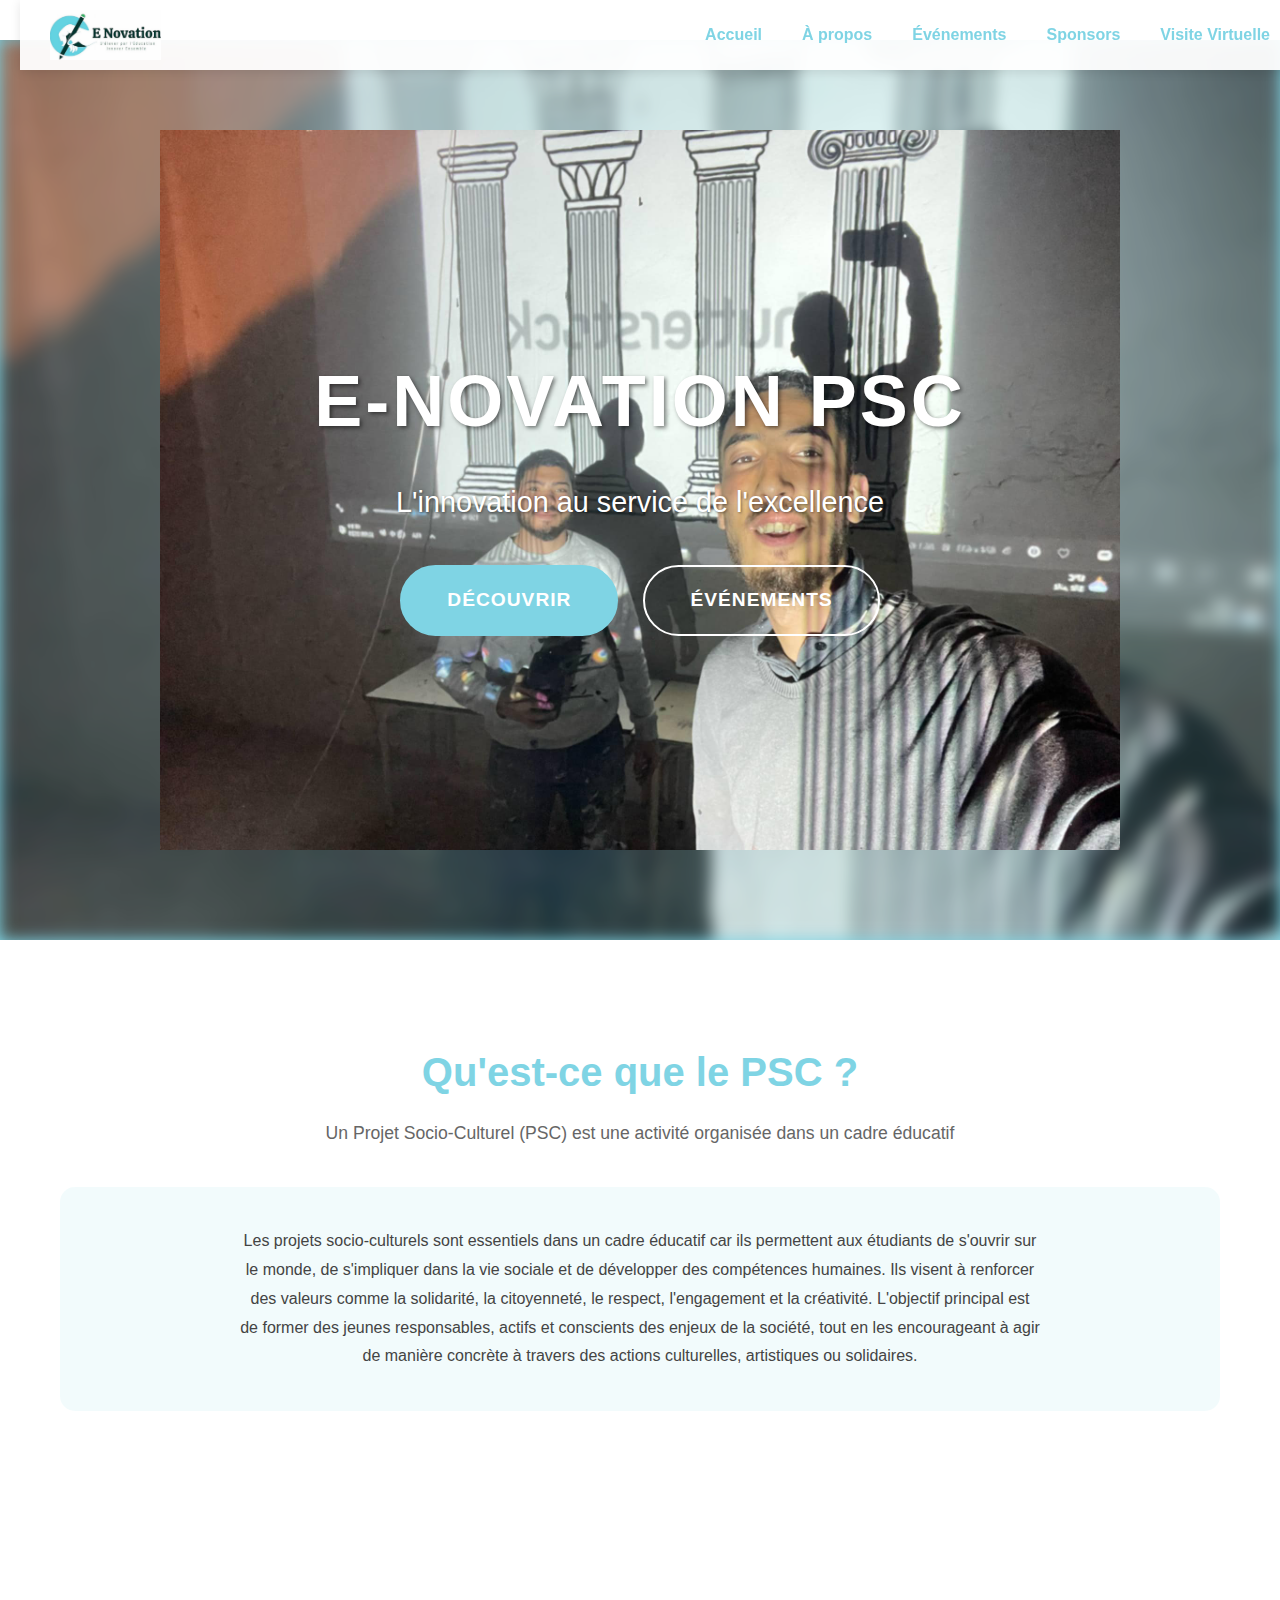
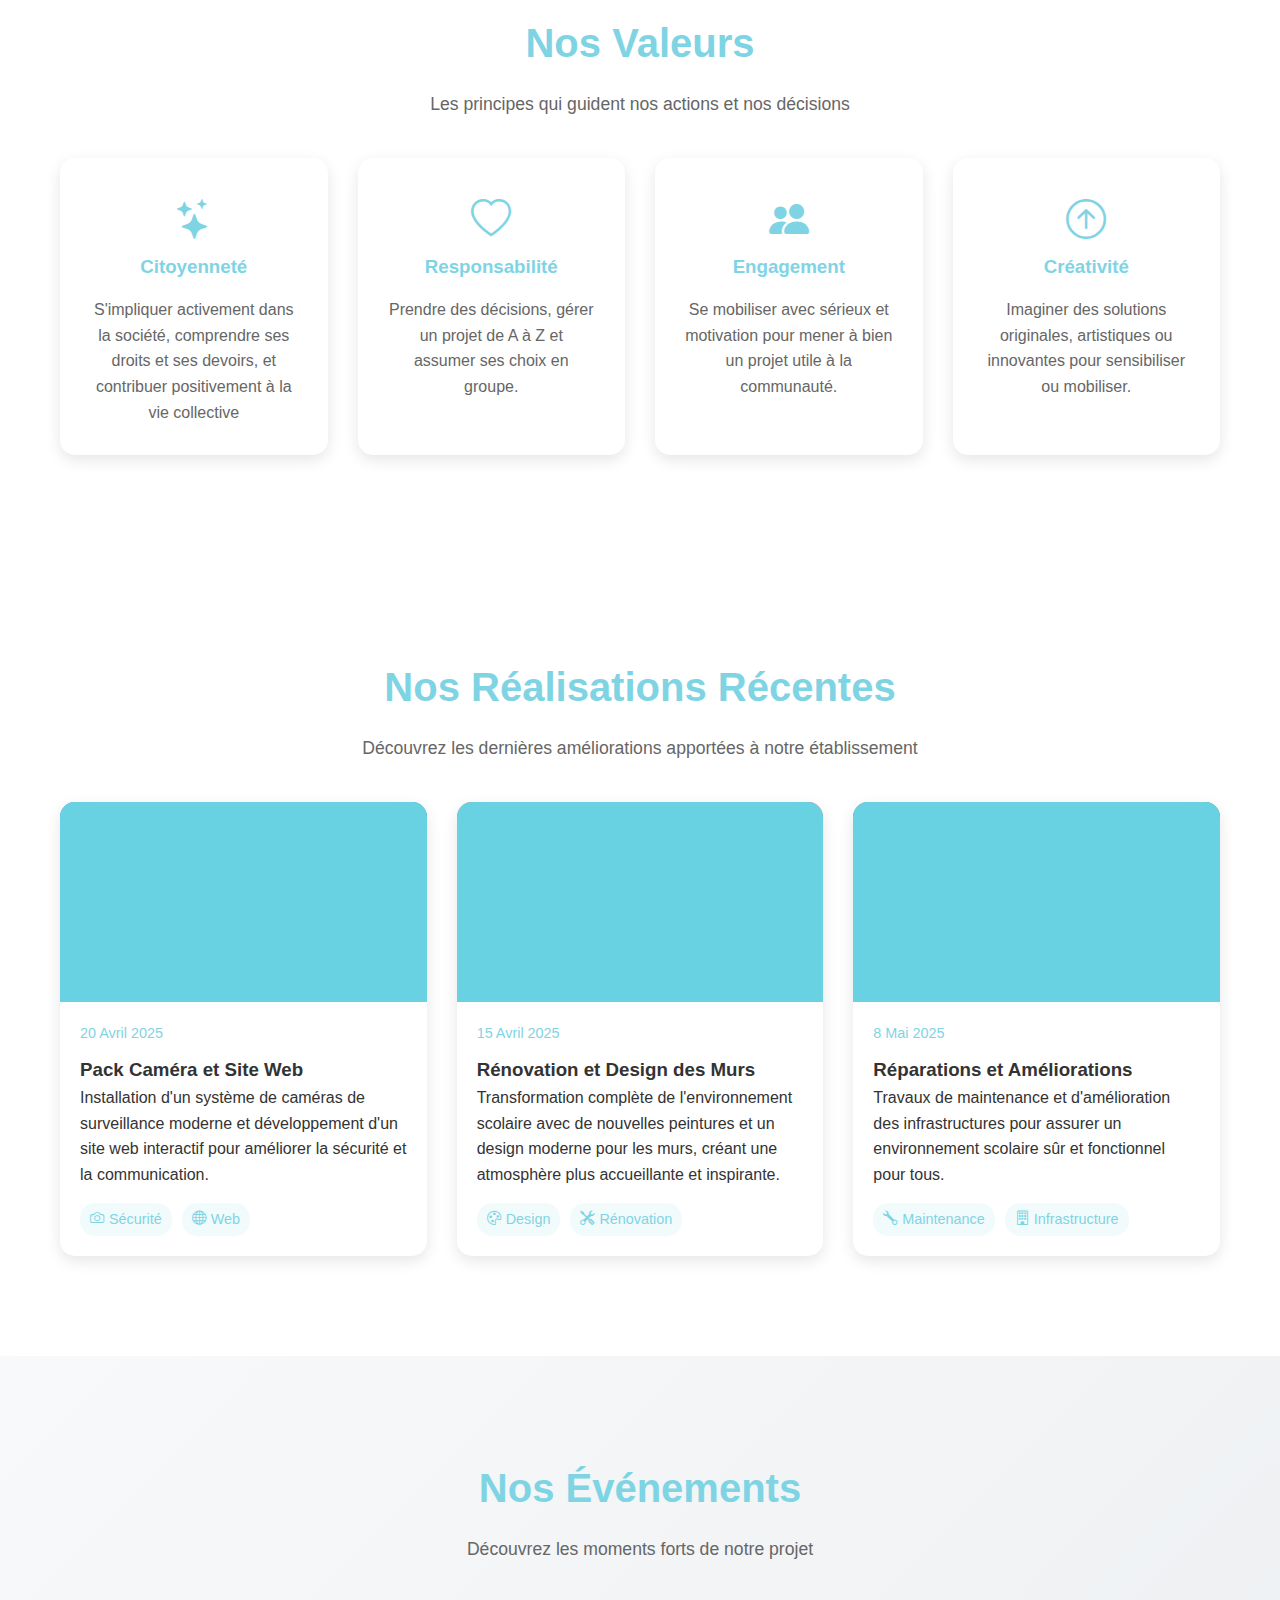
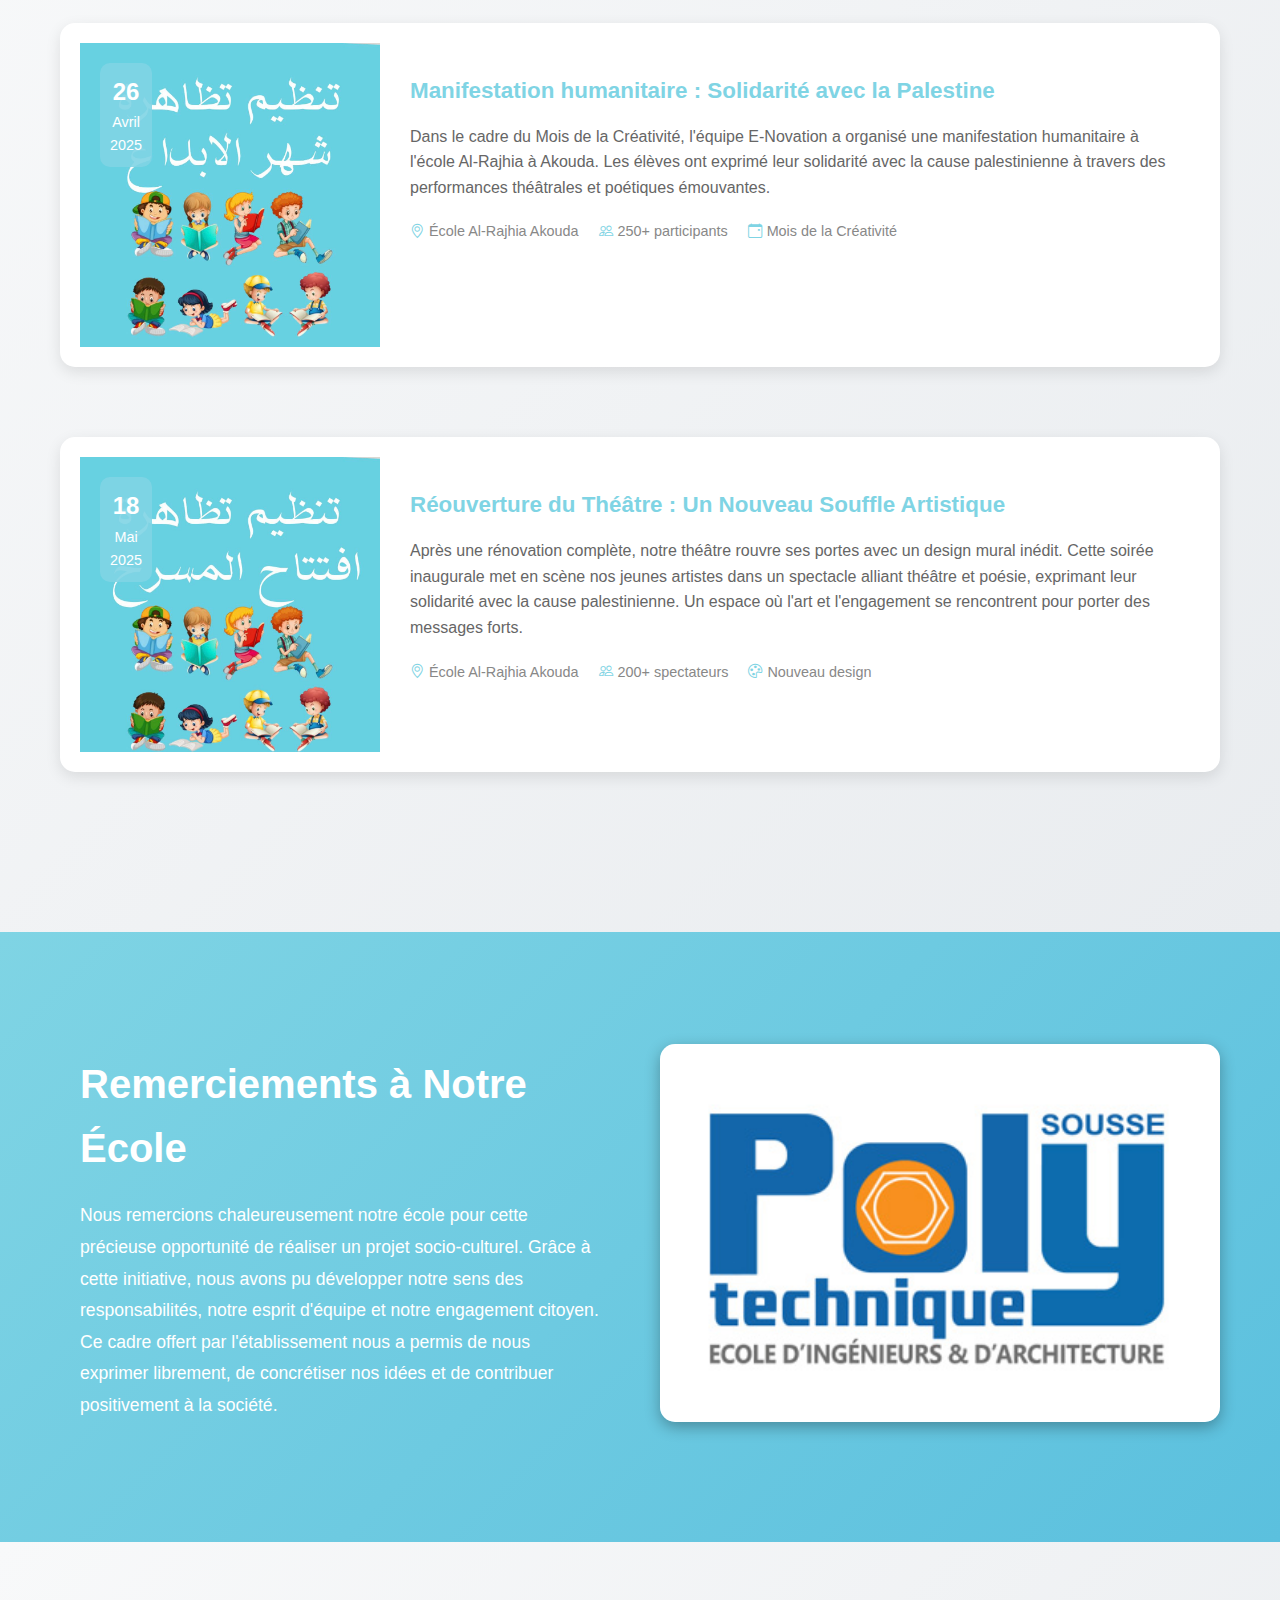
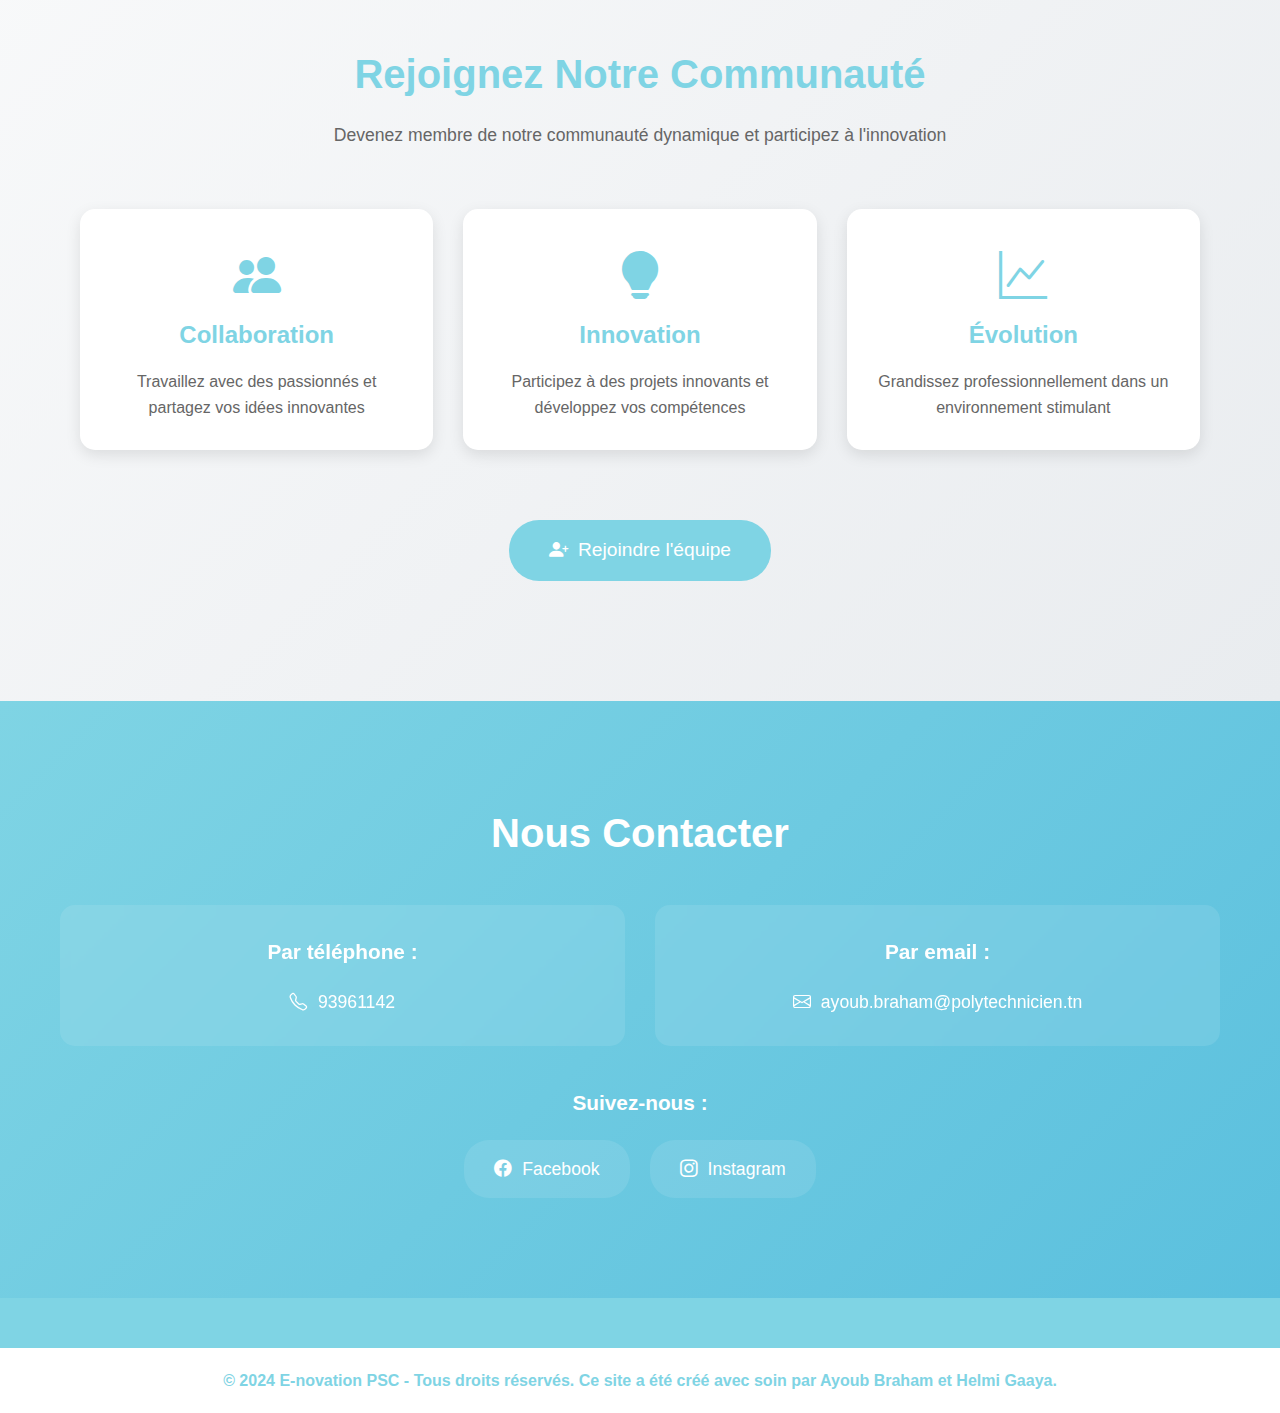
<file: index.html>
<!DOCTYPE html>
<html lang="fr">
<head>
    <meta charset="UTF-8">
    <meta name="viewport" content="width=device-width, initial-scale=1.0">
    <title>E-novation PSC - Accueil</title>
    <link rel="stylesheet" href="code css/style.css">
    <link rel="stylesheet" href="https://cdn.jsdelivr.net/npm/bootstrap-icons@1.7.2/font/bootstrap-icons.css">
    <style>
        :root {
            --primary-color: #7FD4E4;
            --secondary-color: #5BC0DE;
        }

        .hero-section {
            height: 100vh;
            width: 100%;
            position: relative;
            overflow: hidden;
            display: flex;
            align-items: center;
            justify-content: center;
            text-align: center;
            color: white;
            margin: 0;
            padding: 0;
        }

        .hero-slideshow {
            position: absolute;
            top: 0;
            left: 0;
            width: 100%;
            height: 100%;
            z-index: 1;
        }

        .slide {
            position: absolute;
            top: 0;
            left: 0;
            width: 100%;
            height: 100%;
            opacity: 0;
            transition: opacity 1s ease-in-out;
            display: flex;
            align-items: center;
            justify-content: center;
        }

        .slide::before {
            content: '';
            position: absolute;
            top: 0;
            left: 0;
            width: 100%;
            height: 100%;
            background-position: center;
            background-repeat: no-repeat;
            background-size: cover;
            filter: blur(8px);
            z-index: 1;
            opacity: 0.8;
        }

        .slide-background {
            position: absolute;
            top: 0;
            left: 0;
            width: 100%;
            height: 100%;
            background-position: center;
            background-repeat: no-repeat;
            background-size: cover;
            filter: blur(8px);
            z-index: 1;
            opacity: 0.8;
        }

        .slide-content {
            position: relative;
            width: 80%;
            height: 80%;
            z-index: 2;
            background-position: center;
            background-repeat: no-repeat;
            background-size: contain;
        }

        .slide.active {
            opacity: 1;
        }

        .hero-content {
            position: absolute;
            max-width: 800px;
            padding: 20px;
            z-index: 3;
            animation: fadeIn 2s ease-out;
        }

        @keyframes fadeIn {
            from {
                opacity: 0;
                transform: translateY(20px);
            }
            to {
                opacity: 1;
                transform: translateY(0);
            }
        }

        .hero-title {
            font-size: 4.5em;
            margin-bottom: 20px;
            text-transform: uppercase;
            letter-spacing: 3px;
            font-weight: 700;
            text-shadow: 2px 2px 4px rgba(0, 0, 0, 0.5);
        }

        .hero-subtitle {
            font-size: 1.8em;
            margin-bottom: 30px;
            font-weight: 300;
            text-shadow: 1px 1px 3px rgba(0, 0, 0, 0.5);
        }

        .hero-buttons {
            display: flex;
            gap: 25px;
            justify-content: center;
            margin-top: 40px;
        }

        .hero-button {
            display: inline-block;
            padding: 18px 45px;
            background: var(--primary-color);
            color: white;
            text-decoration: none;
            border-radius: 50px;
            font-size: 1.2em;
            transition: all 0.3s ease;
            border: 2px solid var(--primary-color);
            text-transform: uppercase;
            letter-spacing: 1px;
            font-weight: 600;
        }

        .hero-button.transparent {
            background: transparent;
            border-color: white;
        }

        .hero-button:hover {
            transform: translateY(-5px);
            background: var(--secondary-color);
            border-color: var(--secondary-color);
        }

        .hero-button.transparent:hover {
            background: rgba(255, 255, 255, 0.1);
            border-color: var(--primary-color);
        }

        .features-section {
            padding: 80px 0;
            background: linear-gradient(135deg, var(--primary-color) 0%, var(--secondary-color) 100%);
            color: white;
        }

        .features-container {
            max-width: 1200px;
            margin: 0 auto;
            padding: 20px;
            display: grid;
            grid-template-columns: repeat(auto-fit, minmax(300px, 1fr));
            gap: 30px;
        }

        .feature-card {
            background: rgba(255, 255, 255, 0.1);
            backdrop-filter: blur(5px);
            padding: 30px;
            border-radius: 15px;
            text-align: center;
            transition: transform 0.3s;
        }

        .feature-card:hover {
            transform: translateY(-5px);
        }

        .feature-icon {
            font-size: 3em;
            margin-bottom: 20px;
            color: white;
        }

        .news-section {
            padding: 80px 0;
            background: white;
        }

        .news-container {
            max-width: 1200px;
            margin: 0 auto;
            padding: 20px;
        }

        .news-grid {
            display: grid;
            grid-template-columns: repeat(auto-fit, minmax(300px, 1fr));
            gap: 30px;
            margin-top: 40px;
        }

        .news-card {
            background: white;
            border-radius: 15px;
            overflow: hidden;
            box-shadow: 0 5px 15px rgba(0,0,0,0.1);
            transition: transform 0.3s;
        }

        .news-card:hover {
            transform: translateY(-5px);
        }

        .news-image {
            width: 100%;
            height: 200px;
            object-fit: cover;
        }

        .news-content {
            padding: 20px;
        }

        .news-date {
            color: var(--primary-color);
            font-size: 0.9em;
            margin-bottom: 10px;
        }

        .section-title {
            text-align: center;
            margin-bottom: 40px;
        }

        .section-title h2 {
            color: white;
            font-size: 2.5em;
            margin-bottom: 15px;
        }

        .section-title.dark h2 {
            color: var(--primary-color);
        }

        .section-title p {
            color: rgba(255, 255, 255, 0.9);
            font-size: 1.1em;
        }

        .section-title.dark p {
            color: #666;
        }

        .cta-section {
            padding: 80px 0;
            background: linear-gradient(135deg, var(--primary-color) 0%, var(--secondary-color) 100%);
            color: white;
            text-align: center;
        }

        .cta-container {
            max-width: 800px;
            margin: 0 auto;
            padding: 20px;
        }

        .cta-button {
            display: inline-block;
            padding: 15px 40px;
            background: white;
            color: var(--primary-color);
            text-decoration: none;
            border-radius: 30px;
            font-size: 1.2em;
            transition: all 0.3s;
            margin-top: 30px;
            font-weight: bold;
        }

        .cta-button:hover {
            transform: translateY(-3px);
            box-shadow: 0 5px 15px rgba(0,0,0,0.3);
        }

        /* Ajout des styles pour le logo */
        .logo-container {
            padding: 10px;
            display: flex;
            align-items: center;
        }

        .header-logo {
            height: 50px;
            width: auto;
            margin-right: 20px;
        }

        nav {
            display: flex;
            align-items: center;
            justify-content: space-between;
            padding: 0 20px;
            background: rgba(255, 255, 255, 0.95);
            position: fixed;
            width: 100%;
            top: 0;
            z-index: 1000;
            box-shadow: 0 2px 10px rgba(0,0,0,0.1);
        }

        .contact-section {
            padding: 80px 0;
            background: linear-gradient(135deg, var(--primary-color) 0%, var(--secondary-color) 100%);
            color: white;
        }

        .contact-container {
            max-width: 1200px;
            margin: 0 auto;
            padding: 20px;
            text-align: center;
        }

        .contact-container h2 {
            font-size: 2.5em;
            margin-bottom: 40px;
        }

        .contact-grid {
            display: grid;
            grid-template-columns: repeat(auto-fit, minmax(250px, 1fr));
            gap: 30px;
            margin-bottom: 40px;
        }

        .contact-info {
            background: rgba(255, 255, 255, 0.1);
            padding: 30px;
            border-radius: 15px;
            backdrop-filter: blur(5px);
        }

        .contact-info h4 {
            font-size: 1.3em;
            margin-bottom: 20px;
        }

        .contact-info p {
            font-size: 1.1em;
            display: flex;
            align-items: center;
            justify-content: center;
            gap: 10px;
        }

        .social-links {
            margin-top: 40px;
        }

        .social-links h4 {
            font-size: 1.3em;
            margin-bottom: 20px;
        }

        .social-buttons {
            display: flex;
            gap: 20px;
            justify-content: center;
        }

        .social-button {
            display: inline-flex;
            align-items: center;
            gap: 10px;
            padding: 15px 30px;
            background: rgba(255, 255, 255, 0.1);
            color: white;
            text-decoration: none;
            border-radius: 25px;
            transition: all 0.3s;
            font-size: 1.1em;
        }

        .social-button:hover {
            transform: translateY(-3px);
            background: rgba(255, 255, 255, 0.2);
        }

        @media (max-width: 768px) {
            .contact-grid {
                grid-template-columns: 1fr;
            }

            .social-buttons {
                flex-direction: column;
                align-items: center;
            }
        }

        .psc-section, .values-section {
            padding: 80px 0;
            background: white;
        }

        .container {
            max-width: 1200px;
            margin: 0 auto;
            padding: 20px;
        }

        .psc-content {
            background: rgba(127, 212, 228, 0.1);
            padding: 40px;
            border-radius: 15px;
            margin-top: 30px;
        }

        .psc-text {
            max-width: 800px;
            margin: 0 auto;
            text-align: center;
            line-height: 1.8;
            color: #444;
        }

        .values-grid {
            display: grid;
            grid-template-columns: repeat(auto-fit, minmax(250px, 1fr));
            gap: 30px;
            margin-top: 40px;
        }

        .value-card {
            background: white;
            padding: 30px;
            border-radius: 15px;
            text-align: center;
            box-shadow: 0 5px 15px rgba(0,0,0,0.1);
            transition: transform 0.3s;
        }

        .value-card:hover {
            transform: translateY(-5px);
        }

        .value-card i {
            font-size: 2.5em;
            color: var(--primary-color);
            margin-bottom: 20px;
        }

        .value-card h3 {
            color: var(--primary-color);
            margin-bottom: 15px;
        }

        .value-card p {
            color: #666;
        }

        .thanks-section {
            padding: 80px 0;
            background: linear-gradient(135deg, var(--primary-color) 0%, var(--secondary-color) 100%);
            color: white;
        }

        .thanks-content {
            display: grid;
            grid-template-columns: 1fr 1fr;
            gap: 40px;
            align-items: center;
        }

        .thanks-text {
            padding: 20px;
        }

        .thanks-text h2 {
            font-size: 2.5em;
            margin-bottom: 20px;
        }

        .thanks-text p {
            font-size: 1.1em;
            line-height: 1.8;
        }

        .school-image {
            width: 100%;
            height: auto;
            border-radius: 15px;
            box-shadow: 0 5px 15px rgba(0,0,0,0.3);
        }

        @media (max-width: 768px) {
            .thanks-content {
                grid-template-columns: 1fr;
            }

            .values-grid {
                grid-template-columns: 1fr;
            }
        }

        .news-image-container {
            position: relative;
            overflow: hidden;
            height: 200px;
        }

        .news-overlay {
            position: absolute;
            top: 0;
            left: 0;
            width: 100%;
            height: 100%;
            background: rgba(127, 212, 228, 0.2);
            display: flex;
            align-items: center;
            justify-content: center;
            opacity: 0;
            transition: opacity 0.3s;
        }

        .news-overlay i {
            font-size: 3em;
            color: white;
        }

        .news-card:hover .news-overlay {
            opacity: 1;
        }

        .news-tags {
            display: flex;
            gap: 10px;
            margin-top: 15px;
        }

        .tag {
            background: rgba(127, 212, 228, 0.1);
            padding: 5px 10px;
            border-radius: 15px;
            font-size: 0.9em;
            color: var(--primary-color);
            display: flex;
            align-items: center;
            gap: 5px;
        }

        .tag i {
            font-size: 1em;
        }

        .events-section {
            padding: 80px 0;
            background: linear-gradient(135deg, #f8f9fa 0%, #e9ecef 100%);
        }

        .events-timeline {
            max-width: 1200px;
            margin: 40px auto;
            display: flex;
            flex-direction: column;
            gap: 30px;
        }

        .event-card {
            background: white;
            border-radius: 15px;
            overflow: hidden;
            box-shadow: 0 5px 15px rgba(0,0,0,0.1);
            display: flex;
            margin: 20px 0;
            transition: transform 0.3s;
        }

        .event-card:hover {
            transform: translateY(-5px);
        }

        .event-image-container {
            position: relative;
            width: 300px;
            min-width: 300px;
            overflow: hidden;
        }

        .event-image {
            width: 100%;
            height: 100%;
            object-fit: cover;
        }

        .event-date {
            position: absolute;
            top: 20px;
            left: 20px;
            background: rgba(127, 212, 228, 0.9);
            padding: 10px;
            border-radius: 10px;
            color: white;
            text-align: center;
        }

        .event-date .day {
            font-size: 1.5em;
            font-weight: bold;
            display: block;
        }

        .event-date .month,
        .event-date .year {
            font-size: 0.9em;
            display: block;
        }

        .event-content {
            padding: 30px;
            flex: 1;
        }

        .event-content h3 {
            color: var(--primary-color);
            margin-bottom: 15px;
            font-size: 1.4em;
        }

        .event-content p {
            color: #666;
            margin-bottom: 20px;
            line-height: 1.6;
        }

        .event-details {
            display: flex;
            gap: 20px;
            color: #888;
            font-size: 0.9em;
        }

        .event-details span {
            display: flex;
            align-items: center;
            gap: 5px;
        }

        .event-details i {
            color: var(--primary-color);
        }

        @media (max-width: 768px) {
            .event-card {
                flex-direction: column;
            }

            .event-image-container {
                width: 100%;
                height: 200px;
            }
        }

        .virtual-tour-section {
            padding: 80px 0;
            background: linear-gradient(135deg, #f8f9fa 0%, #e9ecef 100%);
        }

        .virtual-tour-grid {
            display: grid;
            grid-template-columns: repeat(auto-fit, minmax(300px, 1fr));
            gap: 30px;
            margin-top: 40px;
            padding: 0 20px;
        }

        .virtual-card {
            background: white;
            border-radius: 15px;
            overflow: hidden;
            box-shadow: 0 5px 15px rgba(0,0,0,0.1);
            transition: transform 0.3s;
            margin-bottom: 30px;
        }

        .virtual-card:hover {
            transform: translateY(-5px);
        }

        .virtual-image-container {
            height: 250px;
            position: relative;
            overflow: hidden;
            background: linear-gradient(135deg, var(--primary-color) 0%, var(--secondary-color) 100%);
        }

        .model-placeholder {
            position: absolute;
            top: 0;
            left: 0;
            width: 100%;
            height: 100%;
            display: flex;
            flex-direction: column;
            align-items: center;
            justify-content: center;
            color: white;
            cursor: pointer;
            transition: background-color 0.3s;
            padding: 20px;
            text-align: center;
        }

        .model-placeholder:hover {
            background-color: rgba(0,0,0,0.1);
        }

        .model-placeholder i {
            font-size: 3em;
            margin-bottom: 10px;
        }

        .model-placeholder span {
            font-size: 1.2em;
            font-weight: 500;
        }

        .virtual-content {
            padding: 20px;
        }

        .virtual-content h3 {
            color: var(--primary-color);
            margin-bottom: 10px;
            font-size: 1.3em;
        }

        .virtual-content p {
            color: #666;
            margin-bottom: 15px;
            line-height: 1.5;
        }

        .view-3d-button {
            display: inline-flex;
            align-items: center;
            gap: 8px;
            padding: 10px 20px;
            background: var(--primary-color);
            color: white;
            text-decoration: none;
            border-radius: 25px;
            transition: all 0.3s;
            font-weight: 500;
        }

        .view-3d-button:hover {
            background: var(--secondary-color);
            transform: translateY(-2px);
        }

        @media (max-width: 768px) {
            .virtual-tour-grid {
                grid-template-columns: 1fr;
                padding: 0 15px;
            }

            .virtual-card {
                margin-bottom: 20px;
            }

            .virtual-image-container {
                height: 200px;
            }
        }

        .join-section {
            padding: 80px 0;
            background: linear-gradient(135deg, #f8f9fa 0%, #e9ecef 100%);
        }
        
        .join-content {
            max-width: 1200px;
            margin: 0 auto;
            padding: 20px;
        }
        
        .join-grid {
            display: grid;
            grid-template-columns: repeat(auto-fit, minmax(280px, 1fr));
            gap: 30px;
            margin-bottom: 40px;
        }
        
        .join-card {
            background: white;
            padding: 30px;
            border-radius: 15px;
            text-align: center;
            box-shadow: 0 5px 15px rgba(0,0,0,0.1);
            transition: transform 0.3s;
        }
        
        .join-card:hover {
            transform: translateY(-5px);
        }
        
        .join-card i {
            font-size: 3em;
            color: var(--primary-color);
            margin-bottom: 20px;
        }
        
        .join-card h3 {
            color: var(--primary-color);
            margin-bottom: 15px;
            font-size: 1.5em;
        }
        
        .join-card p {
            color: #666;
            line-height: 1.6;
        }
        
        .join-cta {
            text-align: center;
            margin-top: 40px;
        }
        
        .join-cta .cta-button {
            display: inline-flex;
            align-items: center;
            gap: 10px;
            padding: 15px 40px;
            background: var(--primary-color);
            color: white;
            text-decoration: none;
            border-radius: 30px;
            font-size: 1.2em;
            transition: all 0.3s;
            font-weight: 500;
        }
        
        .join-cta .cta-button:hover {
            background: var(--secondary-color);
            transform: translateY(-3px);
            box-shadow: 0 5px 15px rgba(0,0,0,0.2);
        }

        .news-image-container.theme-security {
            background: linear-gradient(135deg, #4A90E2 0%, #357ABD 100%);
        }

        .news-image-container.theme-design {
            background: linear-gradient(135deg, #FF6B6B 0%, #EE5253 100%);
        }

        .news-image-container.theme-maintenance {
            background: linear-gradient(135deg, #20BF6B 0%, #0B8A4B 100%);
        }
    </style>
</head>
<body>
    <header>
        <nav>
            <div class="logo-container">
                <img src="LOGO/logo.png" alt="E-novation PSC Logo" class="header-logo">
            </div>
            <ul>
                <li><a href="index.html">Accueil</a></li>
                <li><a href="pages/about.html">À propos</a></li>
                <li><a href="pages/events.html">Événements</a></li>
                <li><a href="pages/sponsors.html">Sponsors</a></li>
                <li><a href="pages/virtual-tour.html">Visite Virtuelle</a></li>
            </ul>
        </nav>
    </header>

    <main>
        <section class="hero-section">
            <div class="hero-slideshow">
                <div class="slide active">
                    <div class="slide-background" style="background-image: url('images pour la premiere sect ou header/b603165b-4f6a-40cd-a997-18fc6bb52f62.jpg')"></div>
                    <div class="slide-content" style="background-image: url('images pour la premiere sect ou header/b603165b-4f6a-40cd-a997-18fc6bb52f62.jpg')"></div>
                </div>
                <div class="slide">
                    <div class="slide-background" style="background-image: url('images pour la premiere sect ou header/db92775e-f4b3-4102-aba3-ad330723de38.jpg')"></div>
                    <div class="slide-content" style="background-image: url('images pour la premiere sect ou header/db92775e-f4b3-4102-aba3-ad330723de38.jpg')"></div>
                </div>
                <div class="slide">
                    <div class="slide-background" style="background-image: url('images pour la premiere sect ou header/a5c37eb5-6836-458c-be5a-a4d651c3cd00.jpg')"></div>
                    <div class="slide-content" style="background-image: url('images pour la premiere sect ou header/a5c37eb5-6836-458c-be5a-a4d651c3cd00.jpg')"></div>
                </div>
                <div class="slide">
                    <div class="slide-background" style="background-image: url('images pour la premiere sect ou header/1e310734-a69e-4c2b-90f8-dd3082b7f383.jpg')"></div>
                    <div class="slide-content" style="background-image: url('images pour la premiere sect ou header/1e310734-a69e-4c2b-90f8-dd3082b7f383.jpg')"></div>
                </div>
                <div class="slide">
                    <div class="slide-background" style="background-image: url('images pour la premiere sect ou header/3613b836-d703-4a83-8987-febc86313b75.jpg')"></div>
                    <div class="slide-content" style="background-image: url('images pour la premiere sect ou header/3613b836-d703-4a83-8987-febc86313b75.jpg')"></div>
                </div>
                <div class="slide">
                    <div class="slide-background" style="background-image: url('images pour la premiere sect ou header/28ce78cb-37e4-4faf-a844-aa99173a1563.jpg')"></div>
                    <div class="slide-content" style="background-image: url('images pour la premiere sect ou header/28ce78cb-37e4-4faf-a844-aa99173a1563.jpg')"></div>
                </div>
                <div class="slide">
                    <div class="slide-background" style="background-image: url('images pour la premiere sect ou header/f5200c4d-2626-4460-a221-eda1988b63fa.jpg')"></div>
                    <div class="slide-content" style="background-image: url('images pour la premiere sect ou header/f5200c4d-2626-4460-a221-eda1988b63fa.jpg')"></div>
                </div>
                <div class="slide">
                    <div class="slide-background" style="background-image: url('images pour la premiere sect ou header/32037b1c-4ab8-47ae-adaf-6611f1739c1e.jpg')"></div>
                    <div class="slide-content" style="background-image: url('images pour la premiere sect ou header/32037b1c-4ab8-47ae-adaf-6611f1739c1e.jpg')"></div>
                </div>
                <div class="slide">
                    <div class="slide-background" style="background-image: url('images pour la premiere sect ou header/f1df8e45-62ed-4760-b57d-0bf6465dd937.jpg')"></div>
                    <div class="slide-content" style="background-image: url('images pour la premiere sect ou header/f1df8e45-62ed-4760-b57d-0bf6465dd937.jpg')"></div>
                </div>
                <div class="slide">
                    <div class="slide-background" style="background-image: url('images pour la premiere sect ou header/8a3f3681-0bf1-4d8d-a9fb-6d90a0b6c8b7.jpg')"></div>
                    <div class="slide-content" style="background-image: url('images pour la premiere sect ou header/8a3f3681-0bf1-4d8d-a9fb-6d90a0b6c8b7.jpg')"></div>
                </div>
                <div class="slide">
                    <div class="slide-background" style="background-image: url('images pour la premiere sect ou header/e783a1ec-cc43-45e2-938a-93c2f74b3479.jpg')"></div>
                    <div class="slide-content" style="background-image: url('images pour la premiere sect ou header/e783a1ec-cc43-45e2-938a-93c2f74b3479.jpg')"></div>
                </div>
                <div class="slide">
                    <div class="slide-background" style="background-image: url('images pour la premiere sect ou header/7a00d884-2ae1-4478-abc3-988f3db5a2e2.jpg')"></div>
                    <div class="slide-content" style="background-image: url('images pour la premiere sect ou header/7a00d884-2ae1-4478-abc3-988f3db5a2e2.jpg')"></div>
                </div>
                <div class="slide">
                    <div class="slide-background" style="background-image: url('images pour la premiere sect ou header/4319862f-d6d6-4eee-8a2b-f1f09658213b.jpg')"></div>
                    <div class="slide-content" style="background-image: url('images pour la premiere sect ou header/4319862f-d6d6-4eee-8a2b-f1f09658213b.jpg')"></div>
                </div>
            </div>
            <div class="hero-content">
                <h1 class="hero-title">E-novation PSC</h1>
                <p class="hero-subtitle">L'innovation au service de l'excellence</p>
                <div class="hero-buttons">
                    <a href="pages/about.html" class="hero-button">Découvrir</a>
                    <a href="pages/events.html" class="hero-button transparent">Événements</a>
                </div>
            </div>
            <div class="scroll-down">
                <i class="bi bi-chevron-down"></i>
            </div>
        </section>

        <section class="psc-section">
            <div class="container">
                <div class="section-title dark">
                    <h2>Qu'est-ce que le PSC ?</h2>
                    <p>Un Projet Socio-Culturel (PSC) est une activité organisée dans un cadre éducatif</p>
                </div>
                <div class="psc-content">
                    <div class="psc-text">
                        <p> Les projets socio-culturels sont essentiels dans un cadre éducatif car ils permettent aux étudiants de s'ouvrir sur le monde, de s'impliquer dans la vie sociale et de développer des compétences humaines. Ils visent à renforcer des valeurs comme la solidarité, la citoyenneté, le respect, l'engagement et la créativité. L'objectif principal est de former des jeunes responsables, actifs et conscients des enjeux de la société, tout en les encourageant à agir de manière concrète à travers des actions culturelles, artistiques ou solidaires.</p>
                    </div>
                </div>
            </div>
        </section>

        <section class="values-section">
            <div class="container">
                <div class="section-title dark">
                    <h2>Nos Valeurs</h2>
                    <p>Les principes qui guident nos actions et nos décisions</p>
                </div>
                <div class="values-grid">
                    <div class="value-card">
                        <i class="bi bi-stars"></i>
                        <h3>Citoyenneté</h3>
                        <p>S'impliquer activement dans la société, comprendre ses droits et ses devoirs, et contribuer positivement à la vie collective</p>
                    </div>
                    <div class="value-card">
                        <i class="bi bi-heart"></i>
                        <h3> Responsabilité</h3>
                        <p>Prendre des décisions, gérer un projet de A à Z et assumer ses choix en groupe.</p>
                    </div>
                    <div class="value-card">
                        <i class="bi bi-people-fill"></i>
                        <h3> Engagement</h3>
                        <p>Se mobiliser avec sérieux et motivation pour mener à bien un projet utile à la communauté.</p>
                    </div>
                    <div class="value-card">
                        <i class="bi bi-arrow-up-circle"></i>
                        <h3> Créativité</h3>
                        <p>Imaginer des solutions originales, artistiques ou innovantes pour sensibiliser ou mobiliser.</p>
                    </div>
                </div>
            </div>
        </section>

        <section class="news-section">
            <div class="news-container">
                <div class="section-title dark">
                    <h2>Nos Réalisations Récentes</h2>
                    <p>Découvrez les dernières améliorations apportées à notre établissement</p>
                </div>
                <div class="news-grid">
                    <div class="news-card">
                       
                        <div class="news-image-container theme-security">
                            <img src="I/cam.jpg" alt="Projet 1" class="project-image">
                            <div class="news-overlay">
                                <i class="bi bi-camera-fill"></i>
                            </div>
                        </div>
                        <div class="news-content">
                            <div class="news-date">20 Avril 2025</div>
                            <h3>Pack Caméra et Site Web</h3>
                            <p>Installation d'un système de caméras de surveillance moderne et développement d'un site web interactif pour améliorer la sécurité et la communication.</p>
                            <div class="news-tags">
                                <span class="tag"><i class="bi bi-camera"></i> Sécurité</span>
                                <span class="tag"><i class="bi bi-globe"></i> Web</span>
                            </div>
                        </div>
                    </div>

                    <div class="news-card">
                        <div class="news-image-container theme-design">
                            <img src="I/dihn.jpg" alt="Projet 1" >
                            <div class="news-overlay">
                                <i class="bi bi-brush-fill"></i>
                            </div>
                        </div>
                        <div class="news-content">
                            <div class="news-date">15 Avril 2025</div>
                            <h3>Rénovation et Design des Murs</h3>
                            <p>Transformation complète de l'environnement scolaire avec de nouvelles peintures et un design moderne pour les murs, créant une atmosphère plus accueillante et inspirante.</p>
                            <div class="news-tags">
                                <span class="tag"><i class="bi bi-palette"></i> Design</span>
                                <span class="tag"><i class="bi bi-tools"></i> Rénovation</span>
                            </div>
                        </div>
                    </div>

                    <div class="news-card">
                        <div class="news-image-container theme-maintenance">
                            <img src="I/taslih.jpg" alt="Projet 1" class="project-image">
                            <div class="news-overlay">
                                <i class="bi bi-tools"></i>
                            </div>
                        </div>
                        <div class="news-content">
                            <div class="news-date">8 Mai 2025</div>
                            <h3>Réparations et Améliorations</h3>
                            <p>Travaux de maintenance et d'amélioration des infrastructures pour assurer un environnement scolaire sûr et fonctionnel pour tous.</p>
                            <div class="news-tags">
                                <span class="tag"><i class="bi bi-wrench"></i> Maintenance</span>
                                <span class="tag"><i class="bi bi-building"></i> Infrastructure</span>
                            </div>
                        </div>
                    </div>
                </div>
            </div>
        </section>

        <section class="events-section">
            <div class="container">
                <div class="section-title dark">
                    <h2>Nos Événements</h2>
                    <p>Découvrez les moments forts de notre projet</p>
                </div>
                <div class="events-timeline">
                    <div class="event-card">
                        <div class="event-image-container">
                            <img src="EVENT 1/03c70300-9f28-4fd1-bdc5-682633ee6c24.jpg" alt="Manifestation humanitaire" class="event-image">
                            <div class="event-date">
                                <span class="day">26</span>
                                <span class="month">Avril</span>
                                <span class="year">2025</span>
                            </div>
                        </div>
                        <div class="event-content">
                            <h3>Manifestation humanitaire : Solidarité avec la Palestine</h3>
                            <p>Dans le cadre du Mois de la Créativité, l'équipe E-Novation a organisé une manifestation humanitaire à l'école Al-Rajhia à Akouda. Les élèves ont exprimé leur solidarité avec la cause palestinienne à travers des performances théâtrales et poétiques émouvantes.</p>
                            <div class="event-details">
                                <span><i class="bi bi-geo-alt"></i> École Al-Rajhia Akouda</span>
                                <span><i class="bi bi-people"></i> 250+ participants</span>
                                <span><i class="bi bi-calendar-event"></i> Mois de la Créativité</span>
                            </div>
                        </div>
                    </div>

                    <div class="event-card">
                        <div class="event-image-container">
                            <img src="EVENT 2/9746ce85-7962-411b-9f25-5eec40ff6113.jpg" alt="Réouverture du Théâtre" class="event-image">
                            <div class="event-date">
                                <span class="day">18</span>
                                <span class="month">Mai</span>
                                <span class="year">2025</span>
                            </div>
                        </div>
                        <div class="event-content">
                            <h3>Réouverture du Théâtre : Un Nouveau Souffle Artistique</h3>
                            <p>Après une rénovation complète, notre théâtre rouvre ses portes avec un design mural inédit. Cette soirée inaugurale met en scène nos jeunes artistes dans un spectacle alliant théâtre et poésie, exprimant leur solidarité avec la cause palestinienne. Un espace où l'art et l'engagement se rencontrent pour porter des messages forts.</p>
                            <div class="event-details">
                                <span><i class="bi bi-geo-alt"></i> École Al-Rajhia Akouda</span>
                                <span><i class="bi bi-people"></i> 200+ spectateurs</span>
                                <span><i class="bi bi-palette"></i> Nouveau design</span>
                            </div>
                        </div>
                    </div>
                </div>
            </div>
        </section>

        <section class="thanks-section">
            <div class="container">
                <div class="thanks-content">
                    <div class="thanks-text">
                        <h2>Remerciements à Notre École</h2>
                        <p>Nous remercions chaleureusement notre école pour cette précieuse opportunité de réaliser un projet socio-culturel. Grâce à cette initiative, nous avons pu développer notre sens des responsabilités, notre esprit d'équipe et notre engagement citoyen. Ce cadre offert par l'établissement nous a permis de nous exprimer librement, de concrétiser nos idées et de contribuer positivement à la société.</p>
                    </div>
                    <div class="thanks-image">
                        <img src="I/REMERCIMENT A ECOLE.jpg" alt="Notre École" class="school-image">
                    </div>
                </div>
            </div>
        </section>

        <section class="join-section">
            <div class="container">
                <div class="section-title dark">
                    <h2>Rejoignez Notre Communauté</h2>
                    <p>Devenez membre de notre communauté dynamique et participez à l'innovation</p>
                </div>
                <div class="join-content">
                    <div class="join-grid">
                        <div class="join-card">
                            <i class="bi bi-people-fill"></i>
                            <h3>Collaboration</h3>
                            <p>Travaillez avec des passionnés et partagez vos idées innovantes</p>
                        </div>
                        <div class="join-card">
                            <i class="bi bi-lightbulb-fill"></i>
                            <h3>Innovation</h3>
                            <p>Participez à des projets innovants et développez vos compétences</p>
                        </div>
                        <div class="join-card">
                            <i class="bi bi-graph-up"></i>
                            <h3>Évolution</h3>
                            <p>Grandissez professionnellement dans un environnement stimulant</p>
                        </div>
                    </div>
                    <div class="join-cta">
                        <a href="pages/about.html" class="cta-button">
                            <i class="bi bi-person-plus-fill"></i>
                            Rejoindre l'équipe
                        </a>
                    </div>
                </div>
            </div>
        </section>

        <section class="contact-section">
            <div class="contact-container">
                <h2>Nous Contacter</h2>
                <div class="contact-grid">
                    <div class="contact-info">
                        <h4>Par téléphone :</h4>
                        <p><i class="bi bi-telephone"></i> 93961142</p>
                    </div>
                    <div class="contact-info">
                        <h4>Par email :</h4>
                        <p><i class="bi bi-envelope"></i> ayoub.braham@polytechnicien.tn</p>
                    </div>
                </div>
                <div class="social-links">
                    <h4>Suivez-nous :</h4>
                    <div class="social-buttons">
                        <a href="https://facebook.com" class="social-button">
                            <i class="bi bi-facebook"></i> Facebook
                        </a>
                        <a href="https://www.instagram.com/e_novation_psc/?next=%2F"  class="social-button">
                            <i class="bi bi-instagram"></i> Instagram
                        </a>
                    </div>
                </div>
            </div>
        </section>
    </main>

    <footer>
        <p>    © 2024 E-novation PSC - Tous droits réservés. Ce site a été créé avec soin par Ayoub Braham et Helmi Gaaya.</p>
    </footer>

    <script>
        document.addEventListener('DOMContentLoaded', function() {
            const slides = document.querySelectorAll('.slide');
            let currentSlide = 0;
            const slideInterval = 5000; // Change slide every 5 seconds

            function nextSlide() {
                slides[currentSlide].classList.remove('active');
                currentSlide = (currentSlide + 1) % slides.length;
                slides[currentSlide].classList.add('active');
            }

            // Start the slideshow
            setInterval(nextSlide, slideInterval);

            // Scroll down functionality
            document.querySelector('.scroll-down').addEventListener('click', function() {
                window.scrollTo({
                    top: window.innerHeight,
                    behavior: 'smooth'
                });
            });
        });
    </script>
</body>
</html>
</file>
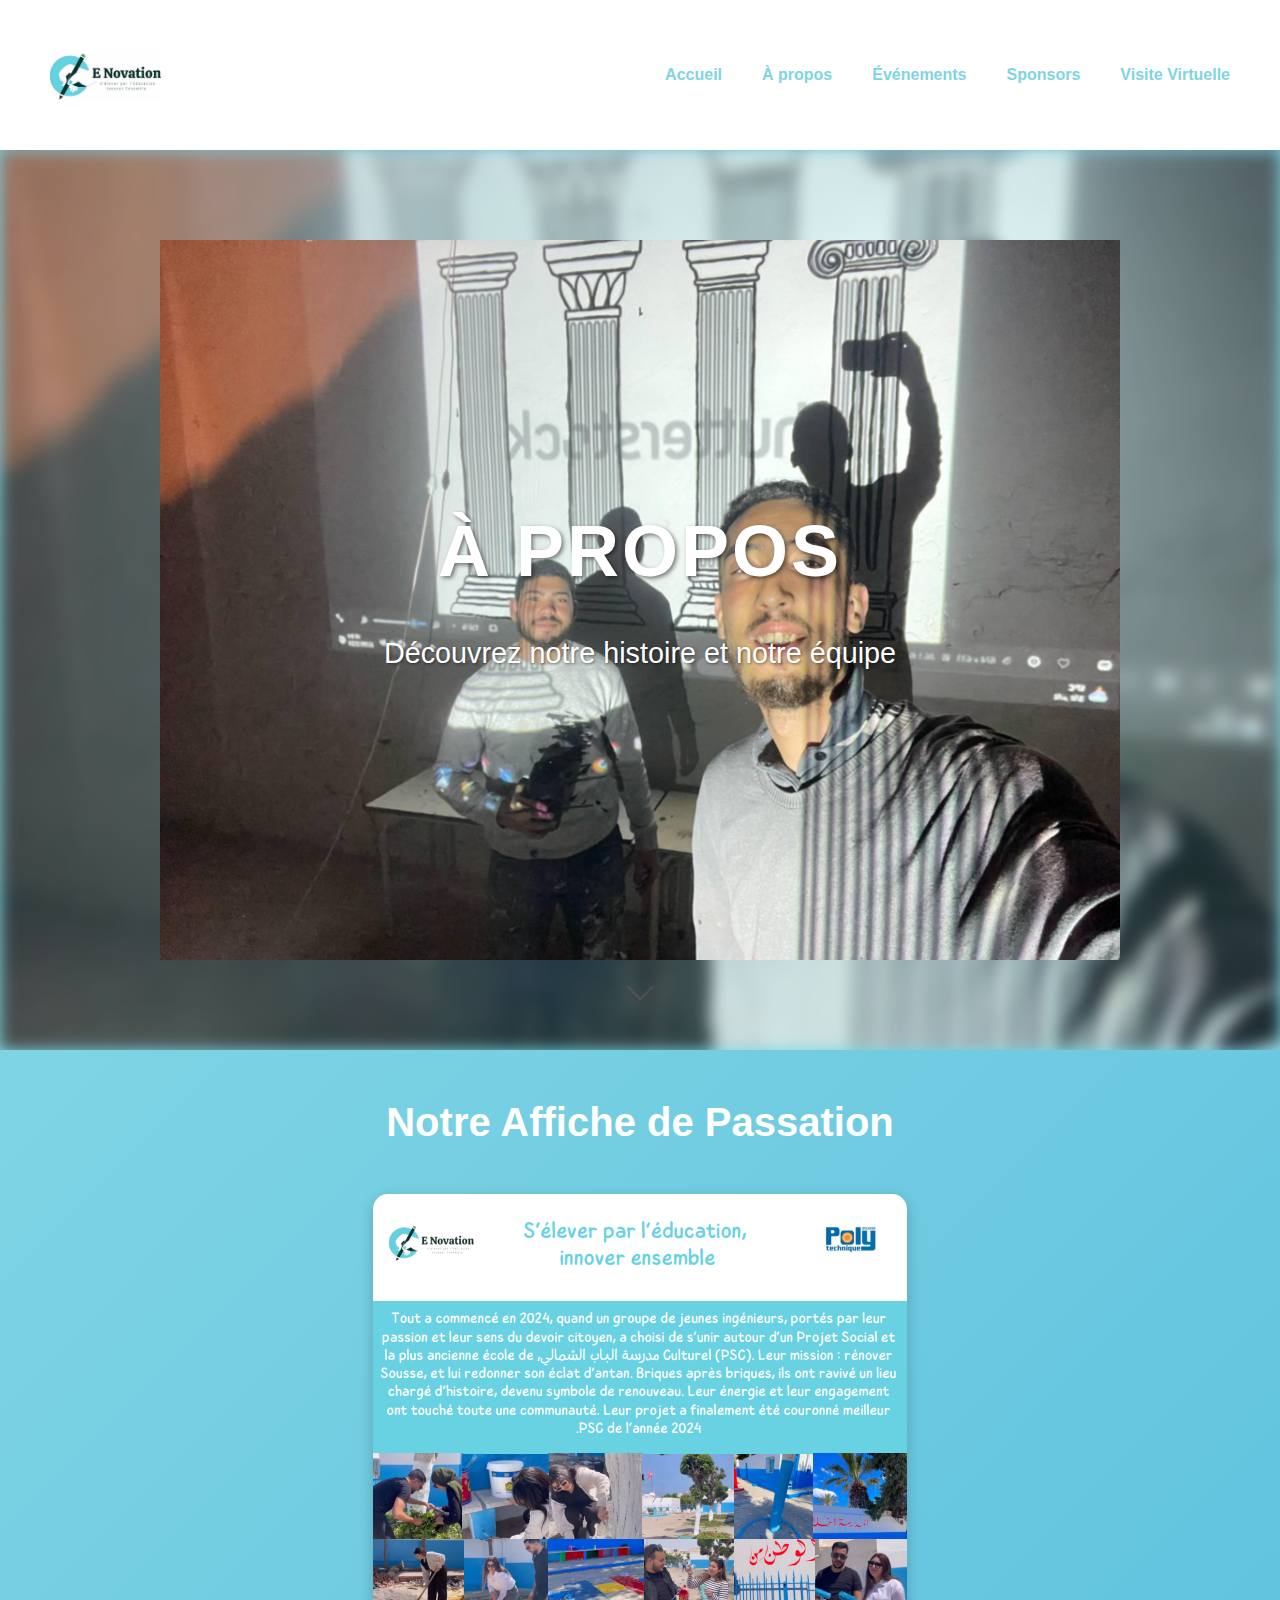
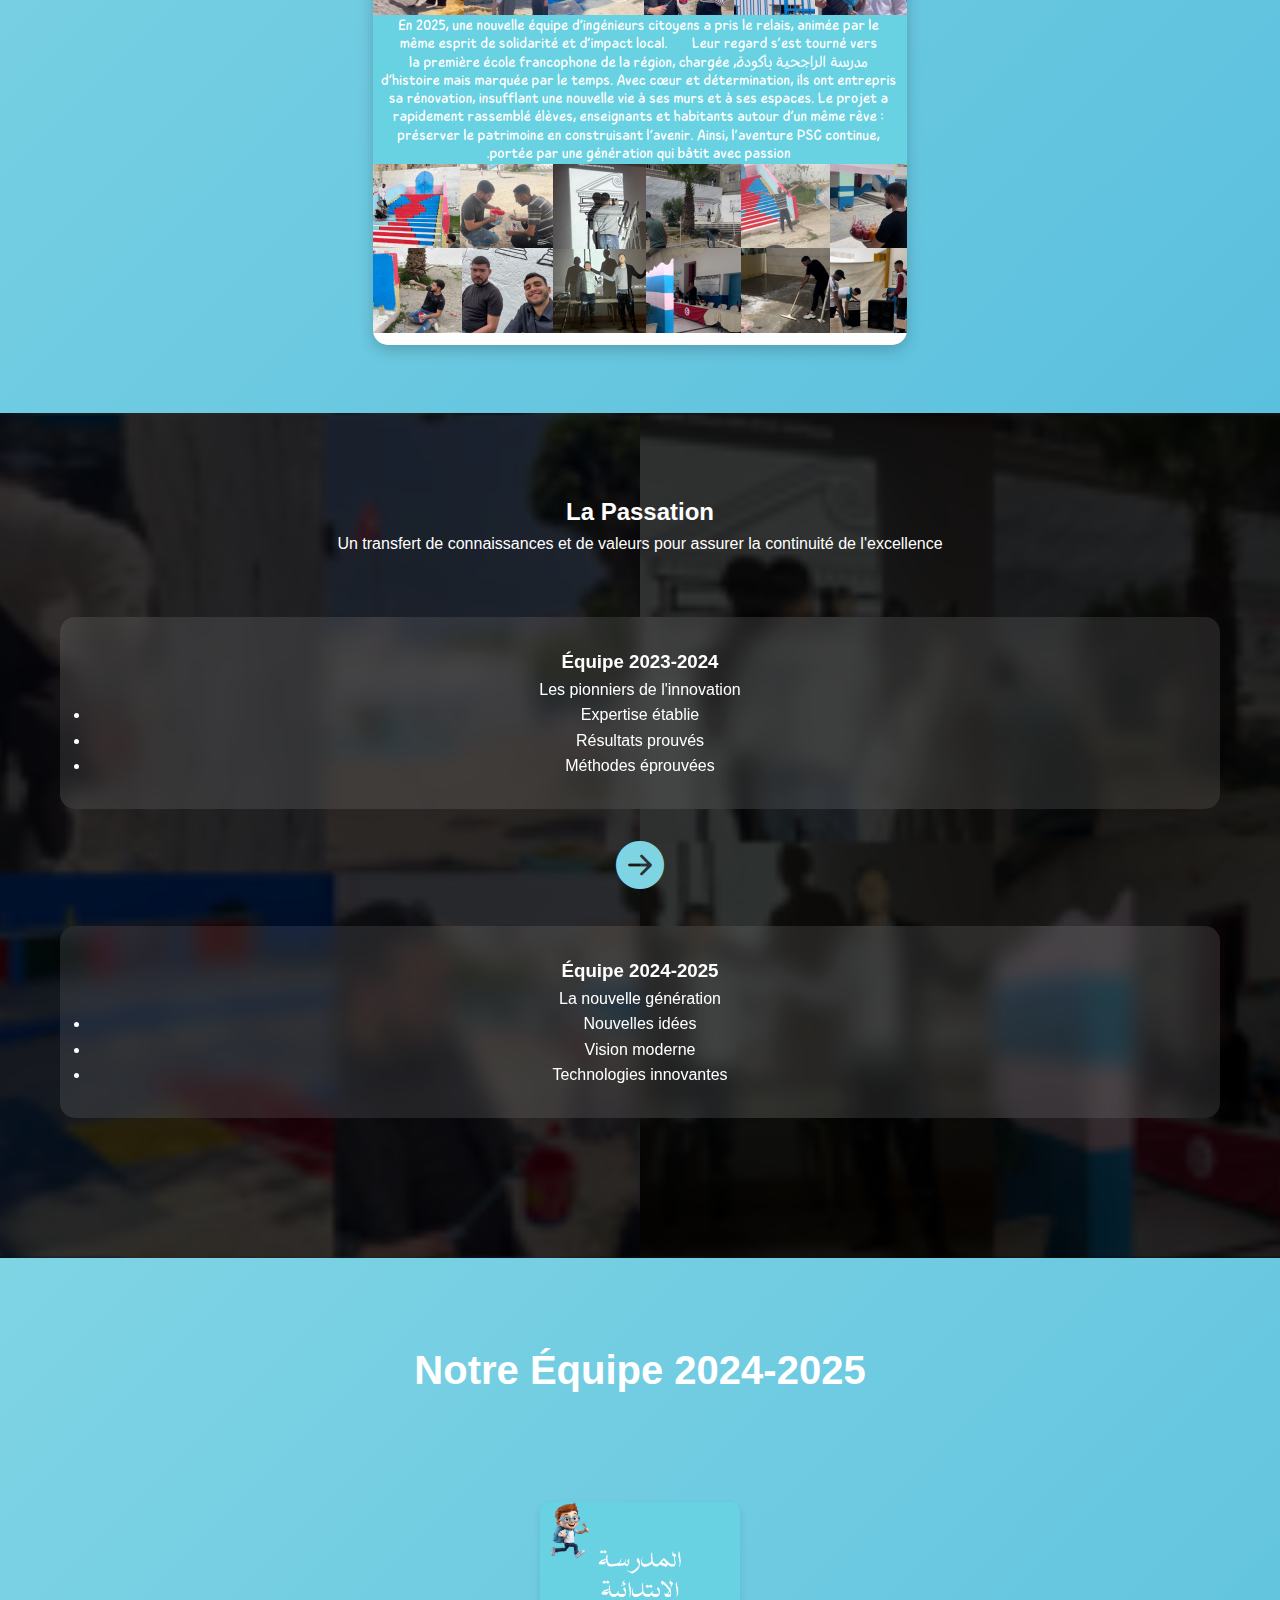
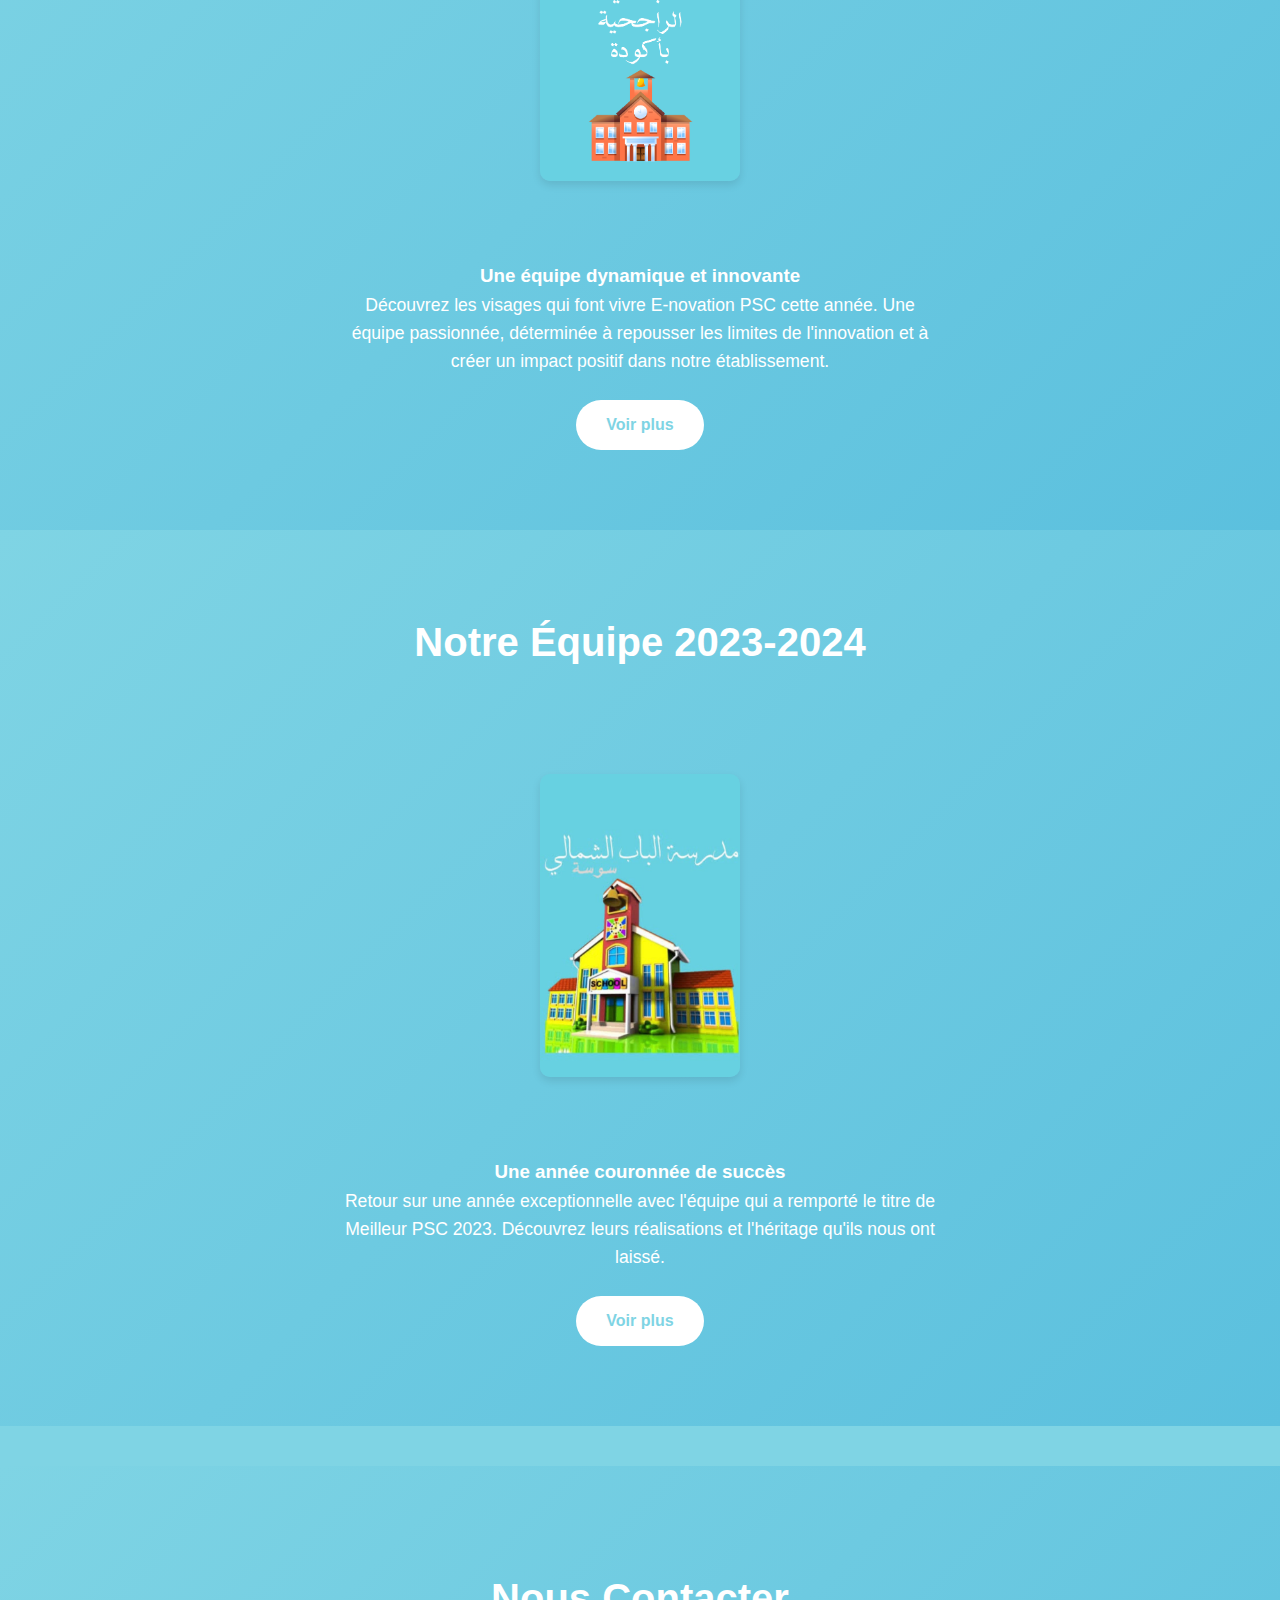
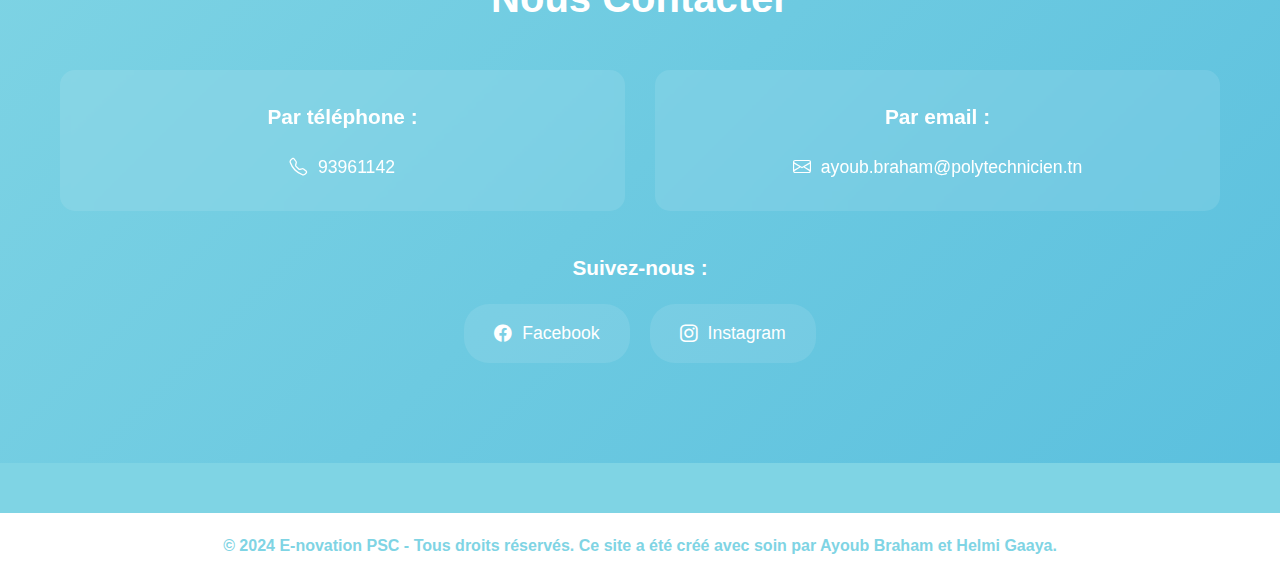
<file: pages/about.html>
<!DOCTYPE html>
<html lang="fr">
<head>
    <meta charset="UTF-8">
    <meta name="viewport" content="width=device-width, initial-scale=1.0">
    <title>À propos - E-novation PSC</title>
    <link rel="stylesheet" href="../code css/style.css">
    <link rel="stylesheet" href="https://cdn.jsdelivr.net/npm/bootstrap-icons@1.7.2/font/bootstrap-icons.css">
    <style>
        .hero-section {
            height: 100vh;
            width: 100%;
            position: relative;
            overflow: hidden;
            display: flex;
            align-items: center;
            justify-content: center;
            text-align: center;
            color: white;
            margin: 0;
            padding: 0;
        }

        .hero-slideshow {
            position: absolute;
            top: 0;
            left: 0;
            width: 100%;
            height: 100%;
            z-index: 1;
        }

        .slide {
            position: absolute;
            top: 0;
            left: 0;
            width: 100%;
            height: 100%;
            opacity: 0;
            transition: opacity 1s ease-in-out;
            display: flex;
            align-items: center;
            justify-content: center;
        }

        .slide-background {
            position: absolute;
            top: 0;
            left: 0;
            width: 100%;
            height: 100%;
            background-position: center;
            background-repeat: no-repeat;
            background-size: cover;
            filter: blur(8px);
            z-index: 1;
            opacity: 0.8;
        }

        .slide-content {
            position: relative;
            width: 80%;
            height: 80%;
            z-index: 2;
            background-position: center;
            background-repeat: no-repeat;
            background-size: contain;
        }

        .slide.active {
            opacity: 1;
        }

        .hero-content {
            position: absolute;
            max-width: 800px;
            padding: 20px;
            z-index: 3;
            animation: fadeIn 2s ease-out;
        }

        .hero-title {
            font-size: 4.5em;
            margin-bottom: 20px;
            text-transform: uppercase;
            letter-spacing: 3px;
            font-weight: 700;
            text-shadow: 2px 2px 4px rgba(0, 0, 0, 0.5);
        }

        .hero-subtitle {
            font-size: 1.8em;
            margin-bottom: 30px;
            font-weight: 300;
            text-shadow: 1px 1px 3px rgba(0, 0, 0, 0.5);
        }

        .hero-button {
            display: inline-block;
            padding: 15px 40px;
            background: var(--primary-color);
            color: white;
            text-decoration: none;
            border-radius: 30px;
            font-size: 1.2em;
            transition: all 0.3s;
            border: 2px solid var(--primary-color);
        }

        .hero-button:hover {
            background: transparent;
            color: white;
        }

        .scroll-down {
            position: absolute;
            bottom: 30px;
            left: 50%;
            transform: translateX(-50%);
            animation: bounce 2s infinite;
            color: white;
            font-size: 2em;
            cursor: pointer;
        }

        @keyframes bounce {
            0%, 20%, 50%, 80%, 100% {
                transform: translateY(0);
            }
            40% {
                transform: translateY(-30px);
            }
            60% {
                transform: translateY(-15px);
            }
        }

        .video-section {
            padding: 80px 0;
            background: #f8f9fa;
            text-align: center;
        }

        .video-container {
            max-width: 800px;
            margin: 0 auto;
            padding: 20px;
        }

        .video-frame {
            width: 100%;
            height: 450px;
            border-radius: 15px;
            box-shadow: 0 5px 15px rgba(0,0,0,0.1);
            margin-top: 30px;
        }

        .team-section {
            padding: 60px 0;
            text-align: center;
            background: linear-gradient(135deg, #7FD4E4 0%, #5BC0DE 100%);
            color: white;
        }

        .team-section.current {
            background: linear-gradient(135deg, #7FD4E4 0%, #5BC0DE 100%);
        }

        .team-section.previous {
            background: linear-gradient(135deg, #7FD4E4 0%, #5BC0DE 100%);
        }

        .team-container {
            max-width: 1200px;
            margin: 0 auto;
            padding: 20px;
        }

        .team-content {
            display: flex;
            flex-direction: column;
            align-items: center;
            gap: 30px;
        }

        .team-image {
            width: 200px;
            height: auto;
            border-radius: 10px;
            box-shadow: 0 4px 8px rgba(0,0,0,0.1);
            margin: 20px 0;
        }

        .team-text {
            max-width: 600px;
            color: white;
        }

        .team-title {
            color: white;
            font-size: 2.5em;
            margin-bottom: 20px;
            font-weight: bold;
        }

        .team-description {
            font-size: 1.1em;
            line-height: 1.6;
            margin-bottom: 25px;
            color: white;
        }

        .team-button {
            display: inline-block;
            padding: 12px 30px;
            background-color: white;
            color: #7FD4E4;
            text-decoration: none;
            border-radius: 25px;
            font-weight: bold;
            transition: all 0.3s ease;
        }

        .team-button:hover {
            background-color: rgba(255, 255, 255, 0.9);
            transform: translateY(-2px);
        }

        .logo-container {
            text-align: center;
            margin: 20px 0;
        }

        .gallery-section {
            padding: 80px 0;
            background: #f8f9fa;
        }

        .gallery-grid {
            display: grid;
            grid-template-columns: repeat(auto-fit, minmax(300px, 1fr));
            gap: 20px;
            max-width: 1200px;
            margin: 40px auto;
            padding: 20px;
        }

        .gallery-item {
            position: relative;
            border-radius: 15px;
            overflow: hidden;
            height: 300px;
        }

        .gallery-image {
            width: 100%;
            height: 100%;
            object-fit: cover;
            transition: transform 0.3s;
        }

        .gallery-item:hover .gallery-image {
            transform: scale(1.1);
        }

        .gallery-caption {
            position: absolute;
            bottom: 0;
            left: 0;
            right: 0;
            padding: 20px;
            background: linear-gradient(transparent, rgba(0,0,0,0.8));
            color: white;
        }

        .passation-section {
            padding: 80px 0;
            position: relative;
            color: white;
            text-align: center;
            overflow: hidden;
        }

        .passation-section::before,
        .passation-section::after {
            content: '';
            position: absolute;
            top: 0;
            height: 100%;
            width: 50%;
            z-index: -1;
        }

        .passation-section::before {
            left: 0;
            background: linear-gradient(rgba(0, 0, 0, 0.8), rgba(0, 0, 0, 0.8)), url('../AFFICHE DE PASSASION/partie a gauche.png');
            background-size: cover;
            background-position: center;
        }

        .passation-section::after {
            right: 0;
            background: linear-gradient(rgba(0, 0, 0, 0.8), rgba(0, 0, 0, 0.8)), url('../AFFICHE DE PASSASION/partie a droite.png');
            background-size: cover;
            background-position: center;
        }

        .passation-grid {
            display: grid;
            grid-template-columns: 1fr auto 1fr;
            gap: 30px;
            max-width: 1200px;
            margin: 40px auto;
            padding: 20px;
            align-items: center;
            position: relative;
            z-index: 1;
        }

        .team-column {
            background: rgba(255, 255, 255, 0.1);
            padding: 30px;
            border-radius: 15px;
            backdrop-filter: blur(10px);
        }

        .arrow-column {
            font-size: 48px;
            color: var(--primary-color);
        }

        .award-section {
            background: var(--primary-color);
            color: white;
            padding: 80px 0;
            text-align: center;
            position: relative;
            overflow: hidden;
        }

        .award-badge {
            position: absolute;
            top: -30px;
            right: -30px;
            width: 150px;
            height: 150px;
            background: #FFD700;
            border-radius: 50%;
            display: flex;
            align-items: center;
            justify-content: center;
            transform: rotate(15deg);
            box-shadow: 0 0 30px rgba(255,215,0,0.5);
        }

        .team-achievements {
            display: grid;
            grid-template-columns: repeat(auto-fit, minmax(300px, 1fr));
            gap: 30px;
            max-width: 1200px;
            margin: 40px auto;
            padding: 20px;
        }

        .achievement-card {
            background: white;
            border-radius: 15px;
            padding: 30px;
            text-align: center;
            box-shadow: 0 5px 15px rgba(0,0,0,0.1);
            transition: transform 0.3s;
        }

        .achievement-card:hover {
            transform: translateY(-5px);
        }

        .achievement-icon {
            font-size: 48px;
            color: var(--primary-color);
            margin-bottom: 20px;
        }

        .previous-team-section {
            padding: 80px 0;
            background: var(--primary-color);
            color: white;
            text-align: center;
            position: relative;
        }

        .achievement-grid {
            display: grid;
            grid-template-columns: repeat(auto-fit, minmax(300px, 1fr));
            gap: 30px;
            max-width: 1200px;
            margin: 40px auto;
            padding: 20px;
        }

        .achievement-card {
            background: rgba(255, 255, 255, 0.1);
            border-radius: 15px;
            padding: 30px;
            backdrop-filter: blur(5px);
            transition: transform 0.3s;
        }

        .achievement-card:hover {
            transform: translateY(-5px);
        }

        .achievement-icon {
            font-size: 48px;
            color: white;
            margin-bottom: 20px;
        }

        .passation-poster {
            padding: 40px 0;
            background: linear-gradient(135deg, #7FD4E4 0%, #5BC0DE 100%);
            color: white;
        }

        .poster-container {
            max-width: 1200px;
            margin: 0 auto;
            padding: 0 20px;
            text-align: center;
        }

        .main-poster {
            max-width: 80%;
            height: auto;
            border-radius: 15px;
            box-shadow: 0 5px 15px rgba(0,0,0,0.2);
            margin: 20px auto;
        }

        .passation-images {
            padding: 40px 0;
            background: white;
        }

        .images-container {
            max-width: 1400px;
            margin: 0 auto;
            padding: 0 20px;
            display: grid;
            grid-template-columns: 1fr 1fr;
            gap: 30px;
        }

        .passation-side {
            text-align: center;
        }

        @media (max-width: 1400px) {
            .passation-grid {
                grid-template-columns: 1fr;
                gap: 20px;
            }
            .side-image {
                max-width: 300px;
                margin: 0 auto;
            }
        }

        /* Ajout des styles pour le logo */
        .logo-container {
            padding: 10px;
            display: flex;
            align-items: center;
        }

        .header-logo {
            height: 50px;
            width: auto;
            margin-right: 20px;
        }

        nav {
            display: flex;
            align-items: center;
            justify-content: space-between;
            padding: 0 20px;
        }

        @keyframes fadeIn {
            from {
                opacity: 0;
                transform: translateY(20px);
            }
            to {
                opacity: 1;
                transform: translateY(0);
            }
        }

        .contact-section {
            padding: 80px 0;
            background: linear-gradient(135deg, var(--primary-color) 0%, var(--secondary-color) 100%);
            color: white;
            margin-top: 40px;
        }

        .contact-container {
            max-width: 1200px;
            margin: 0 auto;
            padding: 20px;
            text-align: center;
        }

        .contact-container h2 {
            font-size: 2.5em;
            margin-bottom: 40px;
            color: white;
        }

        .contact-grid {
            display: grid;
            grid-template-columns: repeat(auto-fit, minmax(250px, 1fr));
            gap: 30px;
            margin-bottom: 40px;
        }

        .contact-info {
            background: rgba(255, 255, 255, 0.1);
            padding: 30px;
            border-radius: 15px;
            backdrop-filter: blur(5px);
        }

        .contact-info h4 {
            font-size: 1.3em;
            margin-bottom: 20px;
        }

        .contact-info p {
            font-size: 1.1em;
            display: flex;
            align-items: center;
            justify-content: center;
            gap: 10px;
        }

        .social-links {
            margin-top: 40px;
        }

        .social-links h4 {
            font-size: 1.3em;
            margin-bottom: 20px;
        }

        .social-buttons {
            display: flex;
            gap: 20px;
            justify-content: center;
        }

        .social-button {
            display: inline-flex;
            align-items: center;
            gap: 10px;
            padding: 15px 30px;
            background: rgba(255, 255, 255, 0.1);
            color: white;
            text-decoration: none;
            border-radius: 25px;
            transition: all 0.3s;
            font-size: 1.1em;
        }

        .social-button:hover {
            transform: translateY(-3px);
            background: rgba(255, 255, 255, 0.2);
        }

        @media (max-width: 768px) {
            .contact-grid {
                grid-template-columns: 1fr;
            }

            .social-buttons {
                flex-direction: column;
                align-items: center;
            }
        }
    </style>
</head>
<body>
    <header>
        <nav>
            <div class="logo-container">
                <img src="../LOGO/logo.png" alt="E-novation PSC Logo" class="header-logo">
            </div>
            <ul>
                <li><a href="../index.html">Accueil</a></li>
                <li><a href="about.html">À propos</a></li>
                <li><a href="events.html">Événements</a></li>
                <li><a href="sponsors.html">Sponsors</a></li>
                <li><a href="virtual-tour.html">Visite Virtuelle</a></li>
            </ul>
        </nav>
    </header>

    <main>
        <section class="hero-section">
            <div class="hero-slideshow">
                <div class="slide active">
                    <div class="slide-background" style="background-image: url('../images pour la premiere sect ou header/b603165b-4f6a-40cd-a997-18fc6bb52f62.jpg')"></div>
                    <div class="slide-content" style="background-image: url('../images pour la premiere sect ou header/b603165b-4f6a-40cd-a997-18fc6bb52f62.jpg')"></div>
                </div>
                <div class="slide">
                    <div class="slide-background" style="background-image: url('../images pour la premiere sect ou header/db92775e-f4b3-4102-aba3-ad330723de38.jpg')"></div>
                    <div class="slide-content" style="background-image: url('../images pour la premiere sect ou header/db92775e-f4b3-4102-aba3-ad330723de38.jpg')"></div>
                </div>
                <div class="slide">
                    <div class="slide-background" style="background-image: url('../images pour la premiere sect ou header/a5c37eb5-6836-458c-be5a-a4d651c3cd00.jpg')"></div>
                    <div class="slide-content" style="background-image: url('../images pour la premiere sect ou header/a5c37eb5-6836-458c-be5a-a4d651c3cd00.jpg')"></div>
                </div>
                <div class="slide">
                    <div class="slide-background" style="background-image: url('../images pour la premiere sect ou header/1e310734-a69e-4c2b-90f8-dd3082b7f383.jpg')"></div>
                    <div class="slide-content" style="background-image: url('../images pour la premiere sect ou header/1e310734-a69e-4c2b-90f8-dd3082b7f383.jpg')"></div>
                </div>
                <div class="slide">
                    <div class="slide-background" style="background-image: url('../images pour la premiere sect ou header/3613b836-d703-4a83-8987-febc86313b75.jpg')"></div>
                    <div class="slide-content" style="background-image: url('../images pour la premiere sect ou header/3613b836-d703-4a83-8987-febc86313b75.jpg')"></div>
                </div>
                <div class="slide">
                    <div class="slide-background" style="background-image: url('../images pour la premiere sect ou header/28ce78cb-37e4-4faf-a844-aa99173a1563.jpg')"></div>
                    <div class="slide-content" style="background-image: url('../images pour la premiere sect ou header/28ce78cb-37e4-4faf-a844-aa99173a1563.jpg')"></div>
                </div>
                <div class="slide">
                    <div class="slide-background" style="background-image: url('../images pour la premiere sect ou header/f5200c4d-2626-4460-a221-eda1988b63fa.jpg')"></div>
                    <div class="slide-content" style="background-image: url('../images pour la premiere sect ou header/f5200c4d-2626-4460-a221-eda1988b63fa.jpg')"></div>
                </div>
                <div class="slide">
                    <div class="slide-background" style="background-image: url('../images pour la premiere sect ou header/32037b1c-4ab8-47ae-adaf-6611f1739c1e.jpg')"></div>
                    <div class="slide-content" style="background-image: url('../images pour la premiere sect ou header/32037b1c-4ab8-47ae-adaf-6611f1739c1e.jpg')"></div>
                </div>
                <div class="slide">
                    <div class="slide-background" style="background-image: url('../images pour la premiere sect ou header/f1df8e45-62ed-4760-b57d-0bf6465dd937.jpg')"></div>
                    <div class="slide-content" style="background-image: url('../images pour la premiere sect ou header/f1df8e45-62ed-4760-b57d-0bf6465dd937.jpg')"></div>
                </div>
                <div class="slide">
                    <div class="slide-background" style="background-image: url('../images pour la premiere sect ou header/8a3f3681-0bf1-4d8d-a9fb-6d90a0b6c8b7.jpg')"></div>
                    <div class="slide-content" style="background-image: url('../images pour la premiere sect ou header/8a3f3681-0bf1-4d8d-a9fb-6d90a0b6c8b7.jpg')"></div>
                </div>
                <div class="slide">
                    <div class="slide-background" style="background-image: url('../images pour la premiere sect ou header/e783a1ec-cc43-45e2-938a-93c2f74b3479.jpg')"></div>
                    <div class="slide-content" style="background-image: url('../images pour la premiere sect ou header/e783a1ec-cc43-45e2-938a-93c2f74b3479.jpg')"></div>
                </div>
                <div class="slide">
                    <div class="slide-background" style="background-image: url('../images pour la premiere sect ou header/7a00d884-2ae1-4478-abc3-988f3db5a2e2.jpg')"></div>
                    <div class="slide-content" style="background-image: url('../images pour la premiere sect ou header/7a00d884-2ae1-4478-abc3-988f3db5a2e2.jpg')"></div>
                </div>
                <div class="slide">
                    <div class="slide-background" style="background-image: url('../images pour la premiere sect ou header/4319862f-d6d6-4eee-8a2b-f1f09658213b.jpg')"></div>
                    <div class="slide-content" style="background-image: url('../images pour la premiere sect ou header/4319862f-d6d6-4eee-8a2b-f1f09658213b.jpg')"></div>
                </div>
            </div>
            <div class="hero-content">
                <h1 class="hero-title">À propos</h1>
                <p class="hero-subtitle">Découvrez notre histoire et notre équipe</p>
            </div>
            <div class="scroll-down">
                <i class="bi bi-chevron-down"></i>
            </div>
        </section>

        <section class="passation-poster">
            <div class="poster-container">
                <h2 class="team-title">Notre Affiche de Passation</h2>
                <img src="../AFFICHE DE PASSASION/PASSASION.png" alt="Affiche de Passation" class="main-poster">
            </div>
        </section>

        <section class="passation-section">
            <div class="container">
                <h2>La Passation</h2>
                <p>Un transfert de connaissances et de valeurs pour assurer la continuité de l'excellence</p>
                <div class="passation-grid">
                    <div class="team-column">
                        <h3>Équipe 2023-2024</h3>
                        <p>Les pionniers de l'innovation</p>
                        <ul>
                            <li>Expertise établie</li>
                            <li>Résultats prouvés</li>
                            <li>Méthodes éprouvées</li>
                        </ul>
                    </div>
                    <div class="arrow-column">
                        <i class="bi bi-arrow-right-circle-fill"></i>
                    </div>
                    <div class="team-column">
                        <h3>Équipe 2024-2025</h3>
                        <p>La nouvelle génération</p>
                        <ul>
                            <li>Nouvelles idées</li>
                            <li>Vision moderne</li>
                            <li>Technologies innovantes</li>
                        </ul>
                    </div>
                </div>
            </div>
        </section>

        <section class="team-section current">
            <div class="team-container">
                <div class="team-content">
                    <h2 class="team-title">Notre Équipe 2024-2025</h2>
                    <div class="logo-container">
                        <img src="../LOGO DE LECOLE/2024.png" alt="Logo 2024" class="team-image">
                    </div>
                    <div class="team-text">
                        <h3>Une équipe dynamique et innovante</h3>
                        <p class="team-description">Découvrez les visages qui font vivre E-novation PSC cette année. Une équipe passionnée, déterminée à repousser les limites de l'innovation et à créer un impact positif dans notre établissement.</p>
                        <a href="current-team.html" class="team-button">Voir plus</a>
                    </div>
                </div>
            </div>
        </section>

        <section class="team-section previous">
            <div class="team-container">
                <div class="team-content">
                    <h2 class="team-title">Notre Équipe 2023-2024</h2>
                    <div class="logo-container">
                        <img src="../LOGO DE LECOLE\2023.jpg" alt="Logo 2023" class="team-image">
                    </div>
                    <div class="team-text">
                        <h3>Une année couronnée de succès</h3>
                        <p class="team-description">Retour sur une année exceptionnelle avec l'équipe qui a remporté le titre de Meilleur PSC 2023. Découvrez leurs réalisations et l'héritage qu'ils nous ont laissé.</p>
                        <a href="previous-team.html" class="team-button">Voir plus</a>
                    </div>
                </div>
            </div>
        </section>

        <section class="contact-section">
            <div class="contact-container">
                <h2>Nous Contacter</h2>
                <div class="contact-grid">
                    <div class="contact-info">
                        <h4>Par téléphone :</h4>
                        <p><i class="bi bi-telephone"></i> 93961142</p>
                    </div>
                    <div class="contact-info">
                        <h4>Par email :</h4>
                        <p><i class="bi bi-envelope"></i> ayoub.braham@polytechnicien.tn</p>
                    </div>
                </div>
                <div class="social-links">
                    <h4>Suivez-nous :</h4>
                    <div class="social-buttons">
                        <a href="https://facebook.com" class="social-button">
                            <i class="bi bi-facebook"></i> Facebook
                        </a>
                        <a href="https://www.instagram.com/e_novation_psc/?next=%2F" class="social-button">
                            <i class="bi bi-instagram"></i> Instagram
                        </a>
                    </div>
                </div>
            </div>
        </section>
    </main>

    <footer>
        <p>    © 2024 E-novation PSC - Tous droits réservés. Ce site a été créé avec soin par Ayoub Braham et Helmi Gaaya.</p>
    </footer>

    <script>
        document.addEventListener('DOMContentLoaded', function() {
            const slides = document.querySelectorAll('.slide');
            let currentSlide = 0;
            const slideInterval = 5000; // Change slide every 5 seconds

            function nextSlide() {
                slides[currentSlide].classList.remove('active');
                currentSlide = (currentSlide + 1) % slides.length;
                slides[currentSlide].classList.add('active');
            }

            // Start the slideshow
            setInterval(nextSlide, slideInterval);

            // Scroll down functionality
            document.querySelector('.scroll-down').addEventListener('click', function() {
                window.scrollTo({
                    top: window.innerHeight,
                    behavior: 'smooth'
                });
            });
        });
    </script>
</body>
</html>
</file>
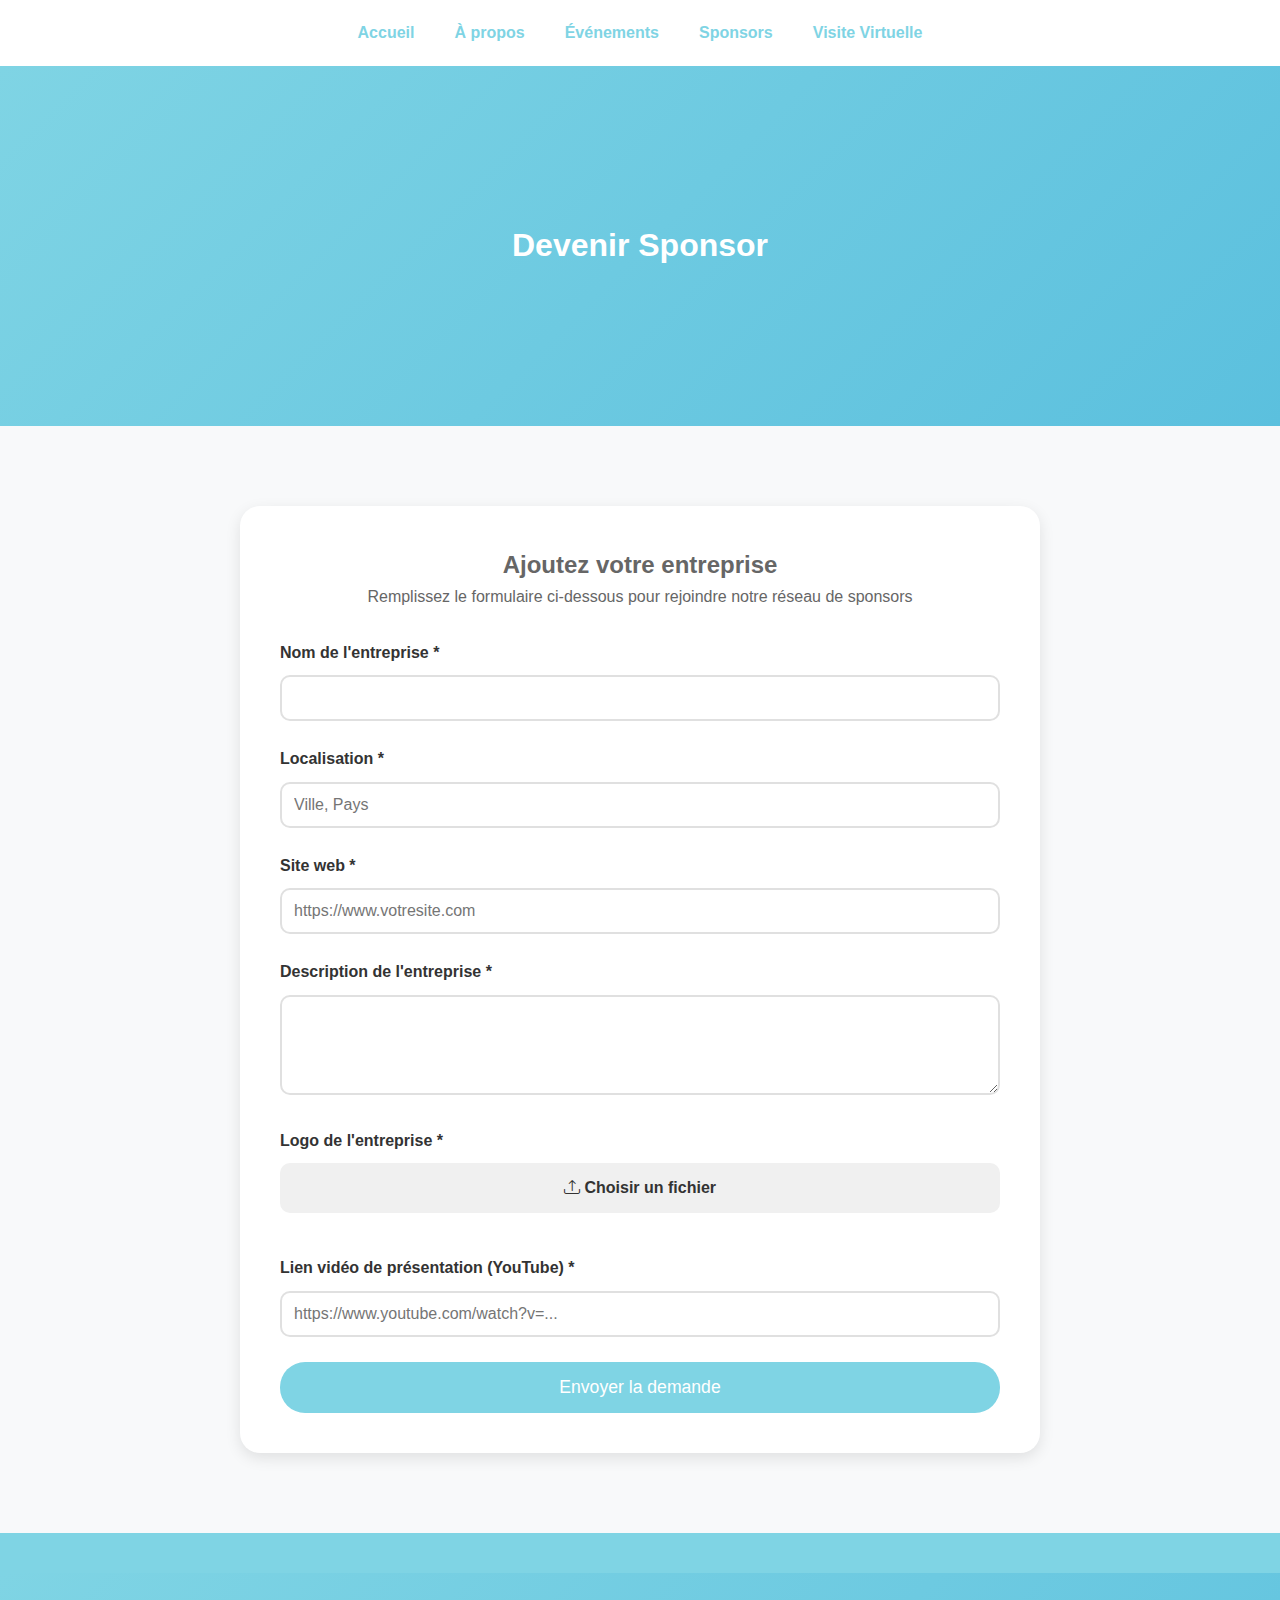
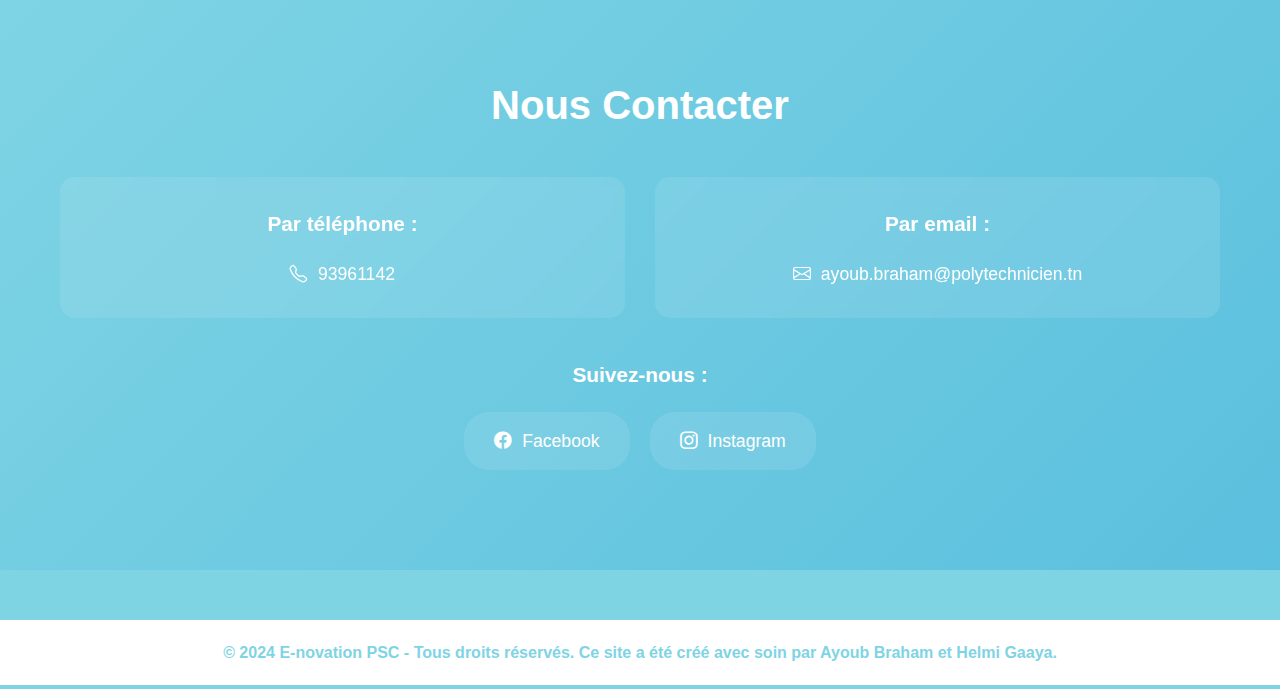
<file: pages/add-sponsor.html>
<!DOCTYPE html>
<html lang="fr">
<head>
    <meta charset="UTF-8">
    <meta name="viewport" content="width=device-width, initial-scale=1.0">
    <title>Devenir Sponsor - E-novation PSC</title>
    <link rel="stylesheet" href="../code css/style.css">
    <link rel="stylesheet" href="https://cdn.jsdelivr.net/npm/bootstrap-icons@1.7.2/font/bootstrap-icons.css">
    <style>
        
        .add-sponsor-hero {
            height: 40vh;
            width: 100%;
            position: relative;
            overflow: hidden;
            display: flex;
            align-items: center;
            justify-content: center;
            text-align: center;
            color: white;
            margin: 0;
            padding: 0;
            background: linear-gradient(135deg, var(--primary-color) 0%, var(--secondary-color) 100%);
        }

        .header-logo {
            height: 50px;
            width: auto;
            margin-right: 20px;
        }


        .form-section {
            padding: 80px 0;
            background: #f8f9fa;
        }

        .form-container {
            max-width: 800px;
            margin: 0 auto;
            padding: 40px;
            background: white;
            border-radius: 20px;
            box-shadow: 0 5px 15px rgba(0,0,0,0.1);
        }

        .form-group {
            margin-bottom: 25px;
        }

        .form-group label {
            display: block;
            margin-bottom: 10px;
            color: #333;
            font-weight: bold;
        }

        .form-group input,
        .form-group textarea {
            width: 100%;
            padding: 12px;
            border: 2px solid #e0e0e0;
            border-radius: 10px;
            font-size: 16px;
            transition: border-color 0.3s;
        }

        .form-group input:focus,
        .form-group textarea:focus {
            border-color: var(--primary-color);
            outline: none;
        }

        .file-input-container {
            position: relative;
            overflow: hidden;
            display: inline-block;
            width: 100%;
        }

        .file-input-label {
            display: block;
            padding: 12px;
            background: #f0f0f0;
            border-radius: 10px;
            text-align: center;
            cursor: pointer;
            transition: background 0.3s;
        }

        .file-input-label:hover {
            background: #e0e0e0;
        }

        .file-input {
            position: absolute;
            left: 0;
            top: 0;
            opacity: 0;
            cursor: pointer;
        }

        .submit-button {
            display: inline-block;
            padding: 15px 40px;
            background: var(--primary-color);
            color: white;
            border: none;
            border-radius: 25px;
            font-size: 1.1em;
            cursor: pointer;
            transition: all 0.3s;
            width: 100%;
        }

        .submit-button:hover {
            transform: translateY(-2px);
            box-shadow: 0 5px 15px rgba(127, 212, 228, 0.4);
        }

        .form-info {
            text-align: center;
            margin-bottom: 30px;
            color: #666;
        }

        .contact-section {
            padding: 80px 0;
            background: linear-gradient(135deg, var(--primary-color) 0%, var(--secondary-color) 100%);
            color: white;
            margin-top: 40px;
        }

        .contact-container {
            max-width: 1200px;
            margin: 0 auto;
            padding: 20px;
            text-align: center;
        }

        .contact-container h2 {
            font-size: 2.5em;
            margin-bottom: 40px;
            color: white;
        }

        .contact-grid {
            display: grid;
            grid-template-columns: repeat(auto-fit, minmax(250px, 1fr));
            gap: 30px;
            margin-bottom: 40px;
        }

        .contact-info {
            background: rgba(255, 255, 255, 0.1);
            padding: 30px;
            border-radius: 15px;
            backdrop-filter: blur(5px);
        }

        .contact-info h4 {
            font-size: 1.3em;
            margin-bottom: 20px;
        }

        .contact-info p {
            font-size: 1.1em;
            display: flex;
            align-items: center;
            justify-content: center;
            gap: 10px;
        }

        .social-links {
            margin-top: 40px;
        }

        .social-links h4 {
            font-size: 1.3em;
            margin-bottom: 20px;
        }

        .social-buttons {
            display: flex;
            gap: 20px;
            justify-content: center;
        }

        .social-button {
            display: inline-flex;
            align-items: center;
            gap: 10px;
            padding: 15px 30px;
            background: rgba(255, 255, 255, 0.1);
            color: white;
            text-decoration: none;
            border-radius: 25px;
            transition: all 0.3s;
            font-size: 1.1em;
        }

        .social-button:hover {
            transform: translateY(-3px);
            background: rgba(255, 255, 255, 0.2);
        }

        @media (max-width: 768px) {
            .contact-grid {
                grid-template-columns: 1fr;
            }

            .social-buttons {
                flex-direction: column;
                align-items: center;
            }
        }
    </style>
</head>
<body>
    <header>
        <nav>
            <ul>
                <li><a href="../index.html">Accueil</a></li>
                <li><a href="about.html">À propos</a></li>
                <li><a href="events.html">Événements</a></li>
                <li><a href="sponsors.html">Sponsors</a></li>
                <li><a href="virtual-tour.html">Visite Virtuelle</a></li>
            </ul>
        </nav>
    </header>

    <main>
        <section class="add-sponsor-hero">
            <h1>Devenir Sponsor</h1>
            
        </section>

        <section class="form-section">
            <div class="form-container">
                <div class="form-info">
                    <h2>Ajoutez votre entreprise</h2>
                    <p>Remplissez le formulaire ci-dessous pour rejoindre notre réseau de sponsors</p>
                </div>

                <form id="sponsor-form" action="#" method="POST" enctype="multipart/form-data">
                    <div class="form-group">
                        <label for="company-name">Nom de l'entreprise *</label>
                        <input type="text" id="company-name" name="company-name" required>
                    </div>

                    <div class="form-group">
                        <label for="location">Localisation *</label>
                        <input type="text" id="location" name="location" placeholder="Ville, Pays" required>
                    </div>

                    <div class="form-group">
                        <label for="website">Site web *</label>
                        <input type="url" id="website" name="website" placeholder="https://www.votresite.com" required>
                    </div>

                    <div class="form-group">
                        <label for="description">Description de l'entreprise *</label>
                        <textarea id="description" name="description" rows="4" required></textarea>
                    </div>

                    <div class="form-group">
                        <label for="logo">Logo de l'entreprise *</label>
                        <div class="file-input-container">
                            <label class="file-input-label">
                                <i class="bi bi-upload"></i> Choisir un fichier
                                <input type="file" id="logo" name="logo" class="file-input" accept="image/*" required>
                            </label>
                        </div>
                    </div>

                    <div class="form-group">
                        <label for="video">Lien vidéo de présentation (YouTube) *</label>
                        <input type="url" id="video" name="video" placeholder="https://www.youtube.com/watch?v=..." required>
                    </div>

                    <button type="submit" class="submit-button">Envoyer la demande</button>
                </form>
            </div>
        </section>

        <section class="contact-section">
            <div class="contact-container">
                <h2>Nous Contacter</h2>
                <div class="contact-grid">
                    <div class="contact-info">
                        <h4>Par téléphone :</h4>
                        <p><i class="bi bi-telephone"></i> 93961142</p>
                    </div>
                    <div class="contact-info">
                        <h4>Par email :</h4>
                        <p><i class="bi bi-envelope"></i> ayoub.braham@polytechnicien.tn</p>
                    </div>
                </div>
                <div class="social-links">
                    <h4>Suivez-nous :</h4>
                    <div class="social-buttons">
                        <a href="https://facebook.com" class="social-button">
                            <i class="bi bi-facebook"></i> Facebook
                        </a>
                        <a href="https://www.instagram.com/e_novation_psc/?next=%2F" class="social-button">
                            <i class="bi bi-instagram"></i> Instagram
                        </a>
                    </div>
                </div>
            </div>
        </section>
    </main>

    
    <footer>
    <p>    © 2024 E-novation PSC - Tous droits réservés. Ce site a été créé avec soin par Ayoub Braham et Helmi Gaaya.</p>
    </footer>

    <script>
        // Afficher le nom du fichier sélectionné
        document.getElementById('logo').addEventListener('change', function(e) {
            const fileName = e.target.files[0]?.name || 'Aucun fichier sélectionné';
            e.target.parentElement.textContent = fileName;
        });

        // Gestion du formulaire
        document.getElementById('sponsor-form').addEventListener('submit', function(e) {
            e.preventDefault();
            // Ici, vous pouvez ajouter le code pour traiter le formulaire
            alert('Merci pour votre demande ! Nous vous contacterons bientôt.');
        });
    </script>
</body>
</html>
</file>
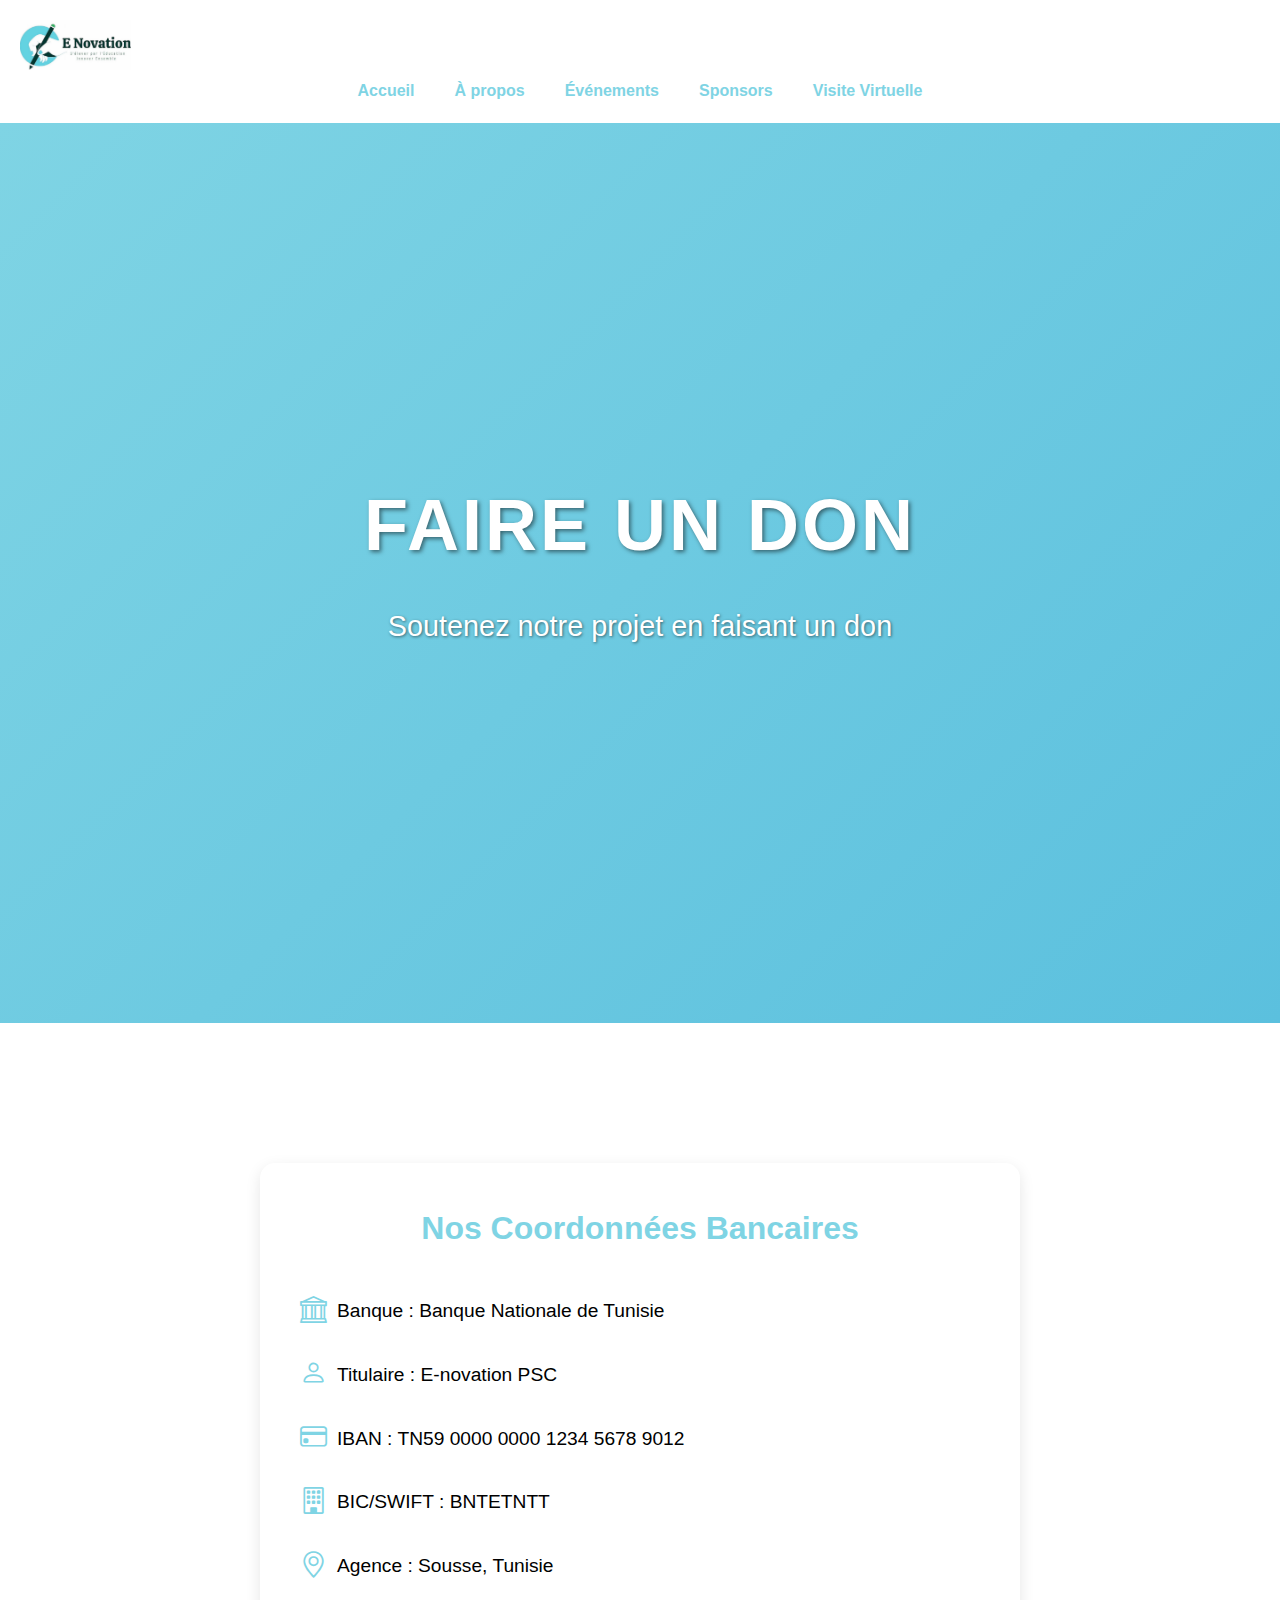
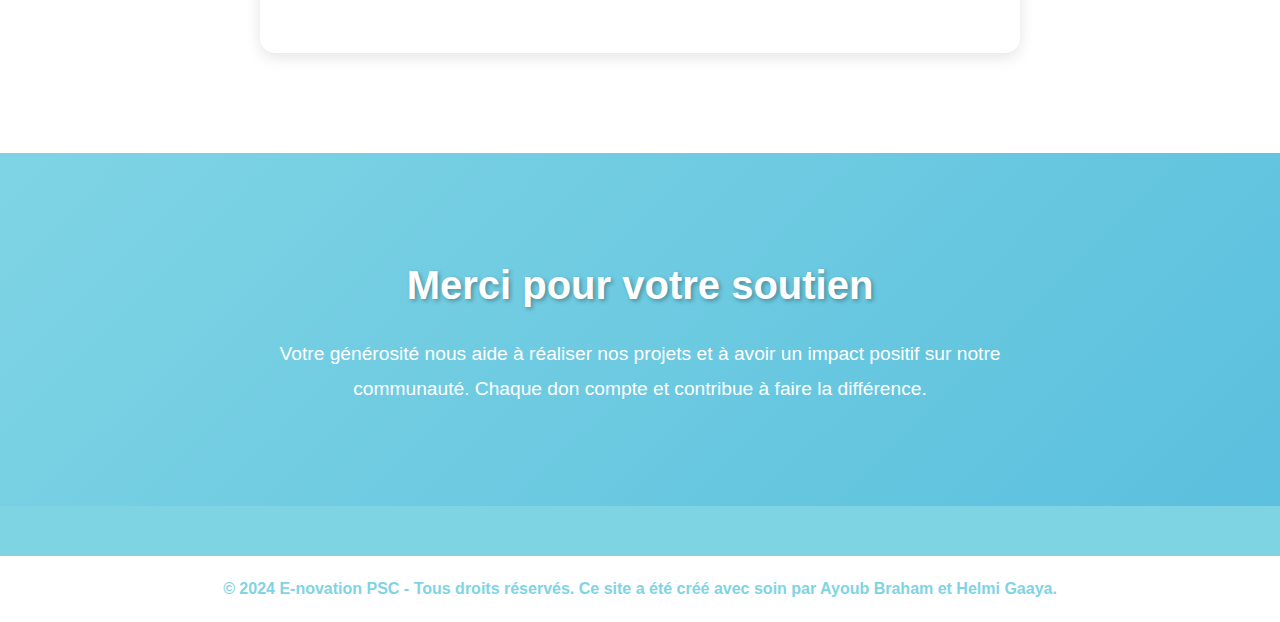
<file: pages/donation.html>
<!DOCTYPE html>
<html lang="fr">
<head>
    <meta charset="UTF-8">
    <meta name="viewport" content="width=device-width, initial-scale=1.0">
    <title>E-novation PSC - Faire un Don</title>
    <link rel="stylesheet" href="../code css/style.css">
    <link rel="stylesheet" href="https://cdn.jsdelivr.net/npm/bootstrap-icons@1.7.2/font/bootstrap-icons.css">
    <style>
        :root {
            --primary-color: #7FD4E4;
            --secondary-color: #5BC0DE;
        }

        .hero-section {
            height: 100vh;
            width: 100%;
            position: relative;
            overflow: hidden;
            display: flex;
            align-items: center;
            justify-content: center;
            text-align: center;
            color: white;
            margin: 0;
            padding: 0;
            background: linear-gradient(135deg, var(--primary-color) 0%, var(--secondary-color) 100%);
        }

        .header-logo {
            height: 50px;
            width: auto;
            margin-right: 20px;
        }


        .hero-content {
            position: relative;
            z-index: 2;
            max-width: 800px;
            padding: 20px;
            animation: fadeIn 2s ease-out;
        }

        @keyframes fadeIn {
            from {
                opacity: 0;
                transform: translateY(20px);
            }
            to {
                opacity: 1;
                transform: translateY(0);
            }
        }

        .hero-title {
            font-size: 4.5em;
            margin-bottom: 20px;
            text-transform: uppercase;
            letter-spacing: 3px;
            font-weight: 700;
            text-shadow: 2px 2px 4px rgba(0, 0, 0, 0.5);
        }

        .hero-subtitle {
            font-size: 1.8em;
            margin-bottom: 30px;
            font-weight: 300;
            text-shadow: 1px 1px 3px rgba(0, 0, 0, 0.5);
        }

        .donation-section {
            padding: 80px 0;
            background: white;
        }

        .donation-container {
            max-width: 800px;
            margin: 0 auto;
            padding: 20px;
        }

        .bank-info-card {
            background: white;
            border-radius: 15px;
            padding: 40px;
            box-shadow: 0 5px 15px rgba(0,0,0,0.1);
            margin-top: 40px;
        }

        .bank-info-title {
            font-size: 2em;
            color: var(--primary-color);
            margin-bottom: 30px;
            text-align: center;
        }

        .bank-details {
            color: #000000;
            font-size: 1.2em;
            line-height: 2;
            margin-bottom: 20px;
        }

        .bank-details p {
            margin: 10px 0;
            display: flex;
            align-items: center;
            gap: 10px;
        }

        .bank-details i {
            color: var(--primary-color);
            font-size: 1.4em;
        }

        .thank-you-section {
            padding: 80px 0;
            background: linear-gradient(135deg, var(--primary-color) 0%, var(--secondary-color) 100%);
            color: white;
            text-align: center;
        }

        .thank-you-container {
            max-width: 800px;
            margin: 0 auto;
            padding: 20px;
        }

        .thank-you-title {
            font-size: 2.5em;
            margin-bottom: 20px;
            text-shadow: 2px 2px 4px rgba(0, 0, 0, 0.3);
        }

        .thank-you-text {
            font-size: 1.2em;
            line-height: 1.8;
        }

        @media (max-width: 768px) {
            .hero-title {
                font-size: 3em;
            }

            .hero-subtitle {
                font-size: 1.4em;
            }

            .bank-info-title {
                font-size: 1.8em;
            }

            .bank-details {
                font-size: 1.1em;
            }
        }
    </style>
</head>
<body>
    <header>
        <nav>
            <div class="logo-container">
                <img src="../LOGO/logo.png" alt="E-novation PSC Logo" class="header-logo">
            </div>
            <ul>
                <li><a href="../index.html">Accueil</a></li>
                <li><a href="about.html">À propos</a></li>
                <li><a href="events.html">Événements</a></li>
                <li><a href="sponsors.html">Sponsors</a></li>
                <li><a href="virtual-tour.html">Visite Virtuelle</a></li>
            </ul>
        </nav>
    </header>

    <main>
        <section class="hero-section">
            <div class="hero-content">
                <h1 class="hero-title">Faire un Don</h1>
                <p class="hero-subtitle">Soutenez notre projet en faisant un don</p>
            </div>
        </section>

        <section class="donation-section">
            <div class="donation-container">
                <div class="bank-info-card">
                    <h2 class="bank-info-title">Nos Coordonnées Bancaires</h2>
                    <div class="bank-details">
                        <p><i class="bi bi-bank"></i> Banque : Banque Nationale de Tunisie</p>
                        <p><i class="bi bi-person"></i> Titulaire : E-novation PSC</p>
                        <p><i class="bi bi-credit-card"></i> IBAN : TN59 0000 0000 1234 5678 9012</p>
                        <p><i class="bi bi-building"></i> BIC/SWIFT : BNTETNTT</p>
                        <p><i class="bi bi-geo-alt"></i> Agence : Sousse, Tunisie</p>
                    </div>
                </div>
            </div>
        </section>

        <section class="thank-you-section">
            <div class="thank-you-container">
                <h2 class="thank-you-title">Merci pour votre soutien</h2>
                <p class="thank-you-text">Votre générosité nous aide à réaliser nos projets et à avoir un impact positif sur notre communauté. Chaque don compte et contribue à faire la différence.</p>
            </div>
        </section>
    </main>

    <footer>
        <p>    © 2024 E-novation PSC - Tous droits réservés. Ce site a été créé avec soin par Ayoub Braham et Helmi Gaaya.</p>
    </footer>
</body>
</html>
</file>
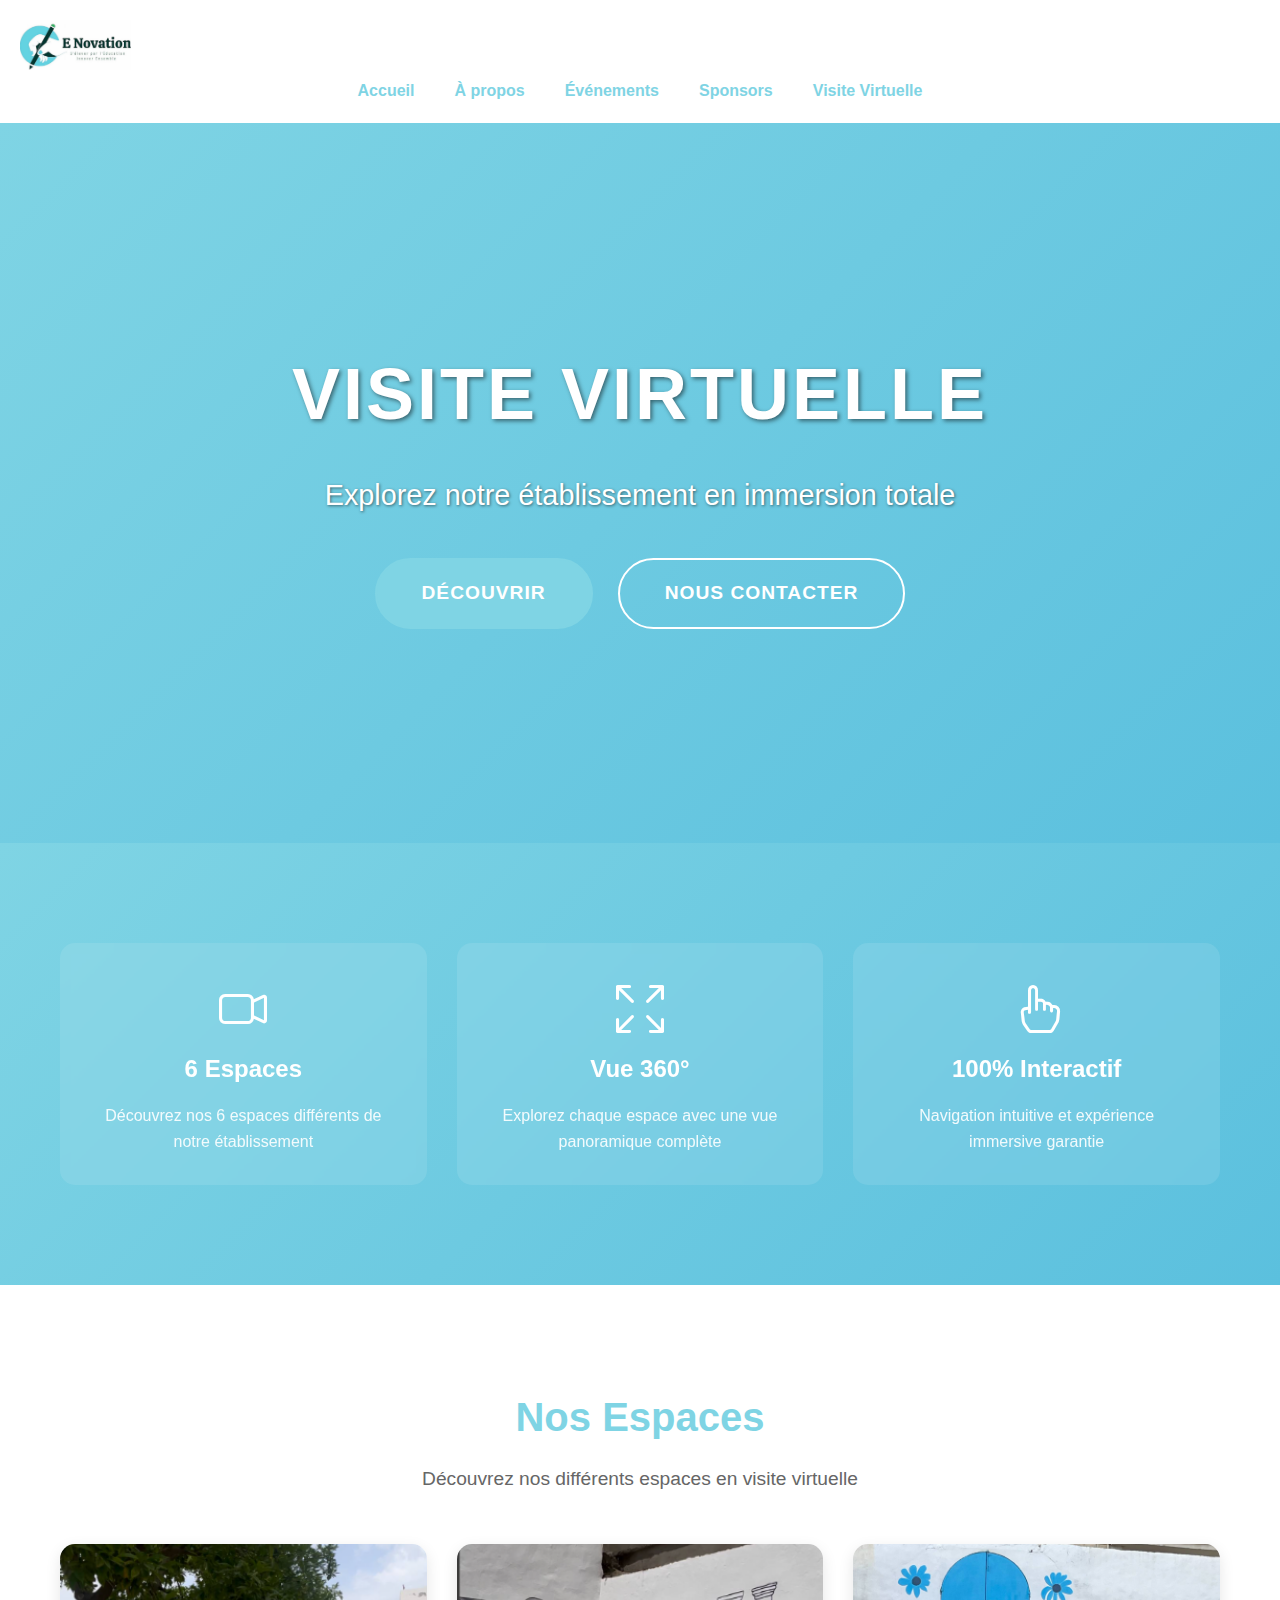
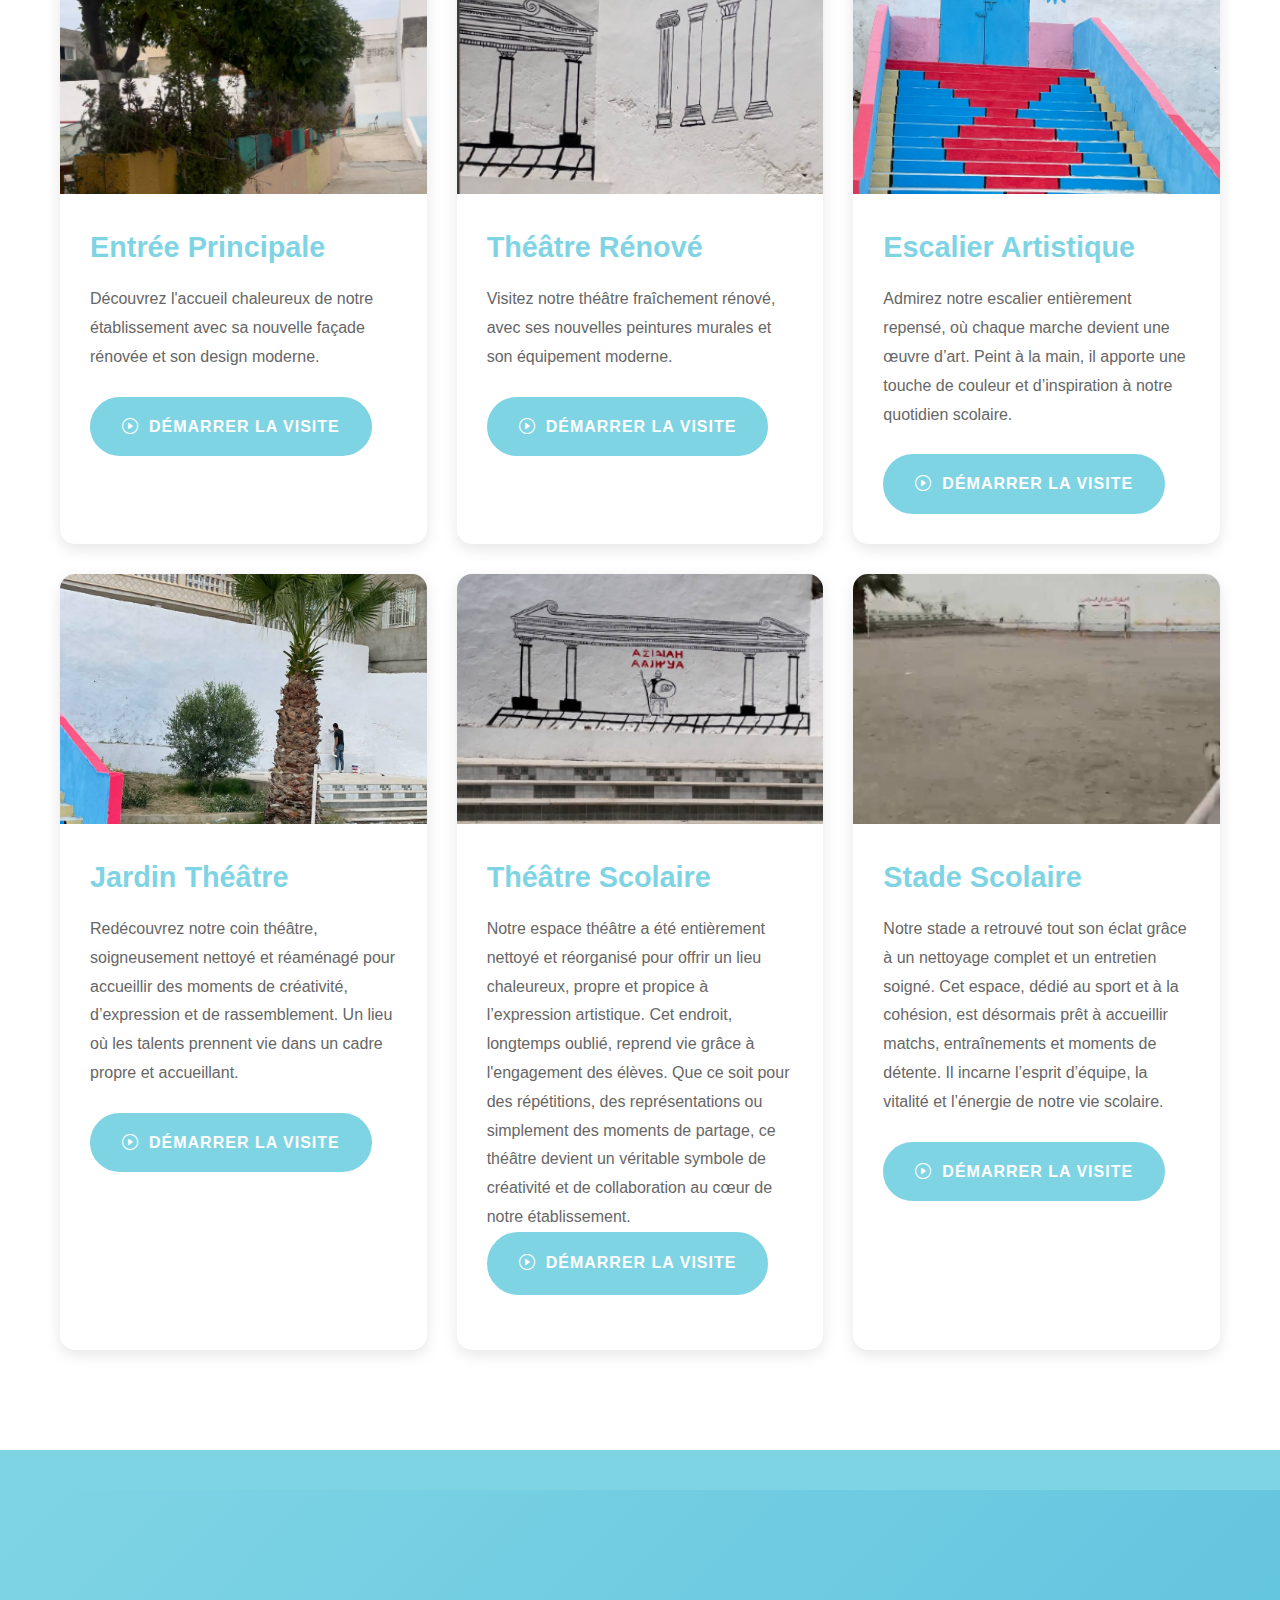
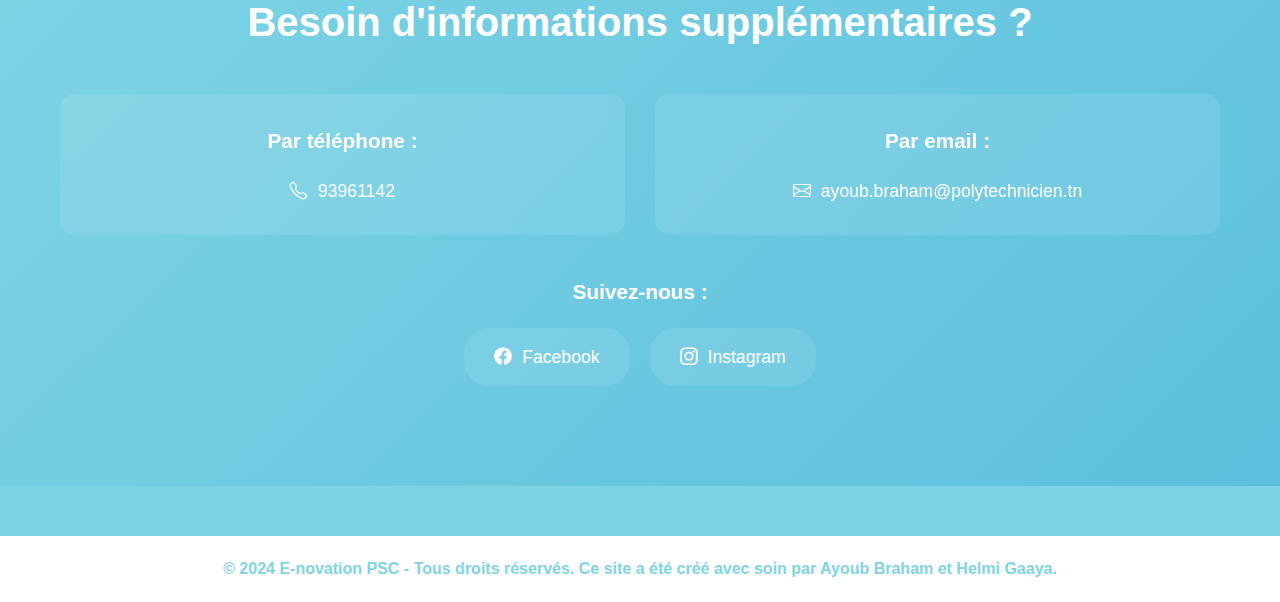
<file: pages/virtual-tour.html>
<!DOCTYPE html>
<html lang="fr">
<head>
    <meta charset="UTF-8">
    <meta name="viewport" content="width=device-width, initial-scale=1.0">
    <title>E-novation PSC - Visite Virtuelle</title>
    <link rel="stylesheet" href="../code css/style.css">
    <link rel="stylesheet" href="https://cdn.jsdelivr.net/npm/bootstrap-icons@1.7.2/font/bootstrap-icons.css">
    <style>
        :root {
            --primary-color: #7FD4E4;
            --secondary-color: #5BC0DE;
        }

        .hero-section {
            height: 80vh;
            background: linear-gradient(135deg, var(--primary-color) 0%, var(--secondary-color) 100%);
            background-size: cover;
            background-position: center;
            display: flex;
            align-items: center;
            justify-content: center;
            text-align: center;
            color: white;
            position: relative;
            overflow: hidden;
        }

        .hero-content {
            position: relative;
            z-index: 2;
            max-width: 800px;
            padding: 20px;
            animation: fadeIn 2s ease-out;
        }

        @keyframes fadeIn {
            from {
                opacity: 0;
                transform: translateY(20px);
            }
            to {
                opacity: 1;
                transform: translateY(0);
            }
        }

        .hero-title {
            font-size: 4.5em;
            margin-bottom: 20px;
            text-transform: uppercase;
            letter-spacing: 3px;
            font-weight: 700;
            text-shadow: 2px 2px 4px rgba(0, 0, 0, 0.5);
        }

        .hero-subtitle {
            font-size: 1.8em;
            margin-bottom: 30px;
            font-weight: 300;
            text-shadow: 1px 1px 3px rgba(0, 0, 0, 0.5);
        }

        .hero-buttons {
            display: flex;
            gap: 25px;
            justify-content: center;
            margin-top: 40px;
        }

        .hero-button {
            display: inline-block;
            padding: 18px 45px;
            background: var(--primary-color);
            color: white;
            text-decoration: none;
            border-radius: 50px;
            font-size: 1.2em;
            transition: all 0.3s ease;
            border: 2px solid var(--primary-color);
            text-transform: uppercase;
            letter-spacing: 1px;
            font-weight: 600;
        }

        .hero-button.transparent {
            background: transparent;
            border-color: white;
        }

        .hero-button:hover {
            transform: translateY(-5px);
            background: var(--secondary-color);
            border-color: var(--secondary-color);
        }

        .features-section {
            padding: 80px 0;
            background: linear-gradient(135deg, var(--primary-color) 0%, var(--secondary-color) 100%);
            color: white;
        }

        .features-container {
            max-width: 1200px;
            margin: 0 auto;
            padding: 20px;
            display: grid;
            grid-template-columns: repeat(auto-fit, minmax(300px, 1fr));
            gap: 30px;
        }

        .feature-card {
            background: rgba(255, 255, 255, 0.1);
            backdrop-filter: blur(5px);
            padding: 30px;
            border-radius: 15px;
            text-align: center;
            transition: transform 0.3s;
        }

        .feature-card:hover {
            transform: translateY(-5px);
        }

        .feature-icon {
            font-size: 3em;
            margin-bottom: 20px;
            color: white;
        }

        .feature-card h3 {
            font-size: 1.5em;
            margin-bottom: 15px;
            color: white;
        }

        .feature-card p {
            color: rgba(255, 255, 255, 0.9);
            line-height: 1.6;
        }

        .tour-section {
            padding: 80px 0;
            background: white;
        }

        .section-title {
            text-align: center;
            margin-bottom: 50px;
            color: var(--primary-color);
        }

        .section-title h2 {
            font-size: 2.5em;
            margin-bottom: 15px;
            color: var(--primary-color);
        }

        .section-title p {
            font-size: 1.2em;
            color: #666;
        }

        .tour-container {
            max-width: 1200px;
            margin: 0 auto;
            padding: 20px;
        }

        .header-logo {
            height: 50px;
            width: auto;
            margin-right: 20px;
        }

        .tour-grid {
            display: grid;
            grid-template-columns: repeat(auto-fit, minmax(300px, 1fr));
            gap: 30px;
        }

        .tour-card {
            background: white;
            border-radius: 15px;
            overflow: hidden;
            box-shadow: 0 5px 15px rgba(0,0,0,0.1);
            transition: transform 0.3s;
        }

        .tour-card:hover {
            transform: translateY(-5px);
        }

        .tour-image-container {
            position: relative;
            height: 250px;
            overflow: hidden;
        }

        .tour-image {
            width: 100%;
            height: 100%;
            object-fit: cover;
            transition: transform 0.3s;
        }

        .tour-card:hover .tour-image {
            transform: scale(1.1);
        }

        .tour-overlay {
            position: absolute;
            top: 0;
            left: 0;
            width: 100%;
            height: 100%;
            background: rgba(127, 212, 228, 0.2);
            display: flex;
            align-items: center;
            justify-content: center;
            opacity: 0;
            transition: opacity 0.3s;
        }

        .tour-card:hover .tour-overlay {
            opacity: 1;
        }

        .tour-content {
            padding: 30px;
        }

        .tour-title {
            font-size: 1.8em;
            color: var(--primary-color);
            margin-bottom: 15px;
            font-weight: 600;
        }

        .tour-description {
            color: #666;
            margin-bottom: 25px;
            line-height: 1.8;
        }

        .tour-button {
            display: inline-flex;
            align-items: center;
            gap: 10px;
            padding: 15px 30px;
            background: var(--primary-color);
            color: white;
            text-decoration: none;
            border-radius: 50px;
            transition: all 0.3s;
            font-weight: 600;
            text-transform: uppercase;
            letter-spacing: 1px;
            border: 2px solid var(--primary-color);
        }

        .tour-button:hover {
            background: var(--secondary-color);
            border-color: var(--secondary-color);
            transform: translateY(-2px);
        }

        .contact-section {
            padding: 80px 0;
            background: linear-gradient(135deg, var(--primary-color) 0%, var(--secondary-color) 100%);
            color: white;
            margin-top: 40px;
        }

        .contact-container {
            max-width: 1200px;
            margin: 0 auto;
            padding: 20px;
            text-align: center;
        }

        .contact-container h2 {
            font-size: 2.5em;
            margin-bottom: 40px;
            color: white;
        }

        .contact-grid {
            display: grid;
            grid-template-columns: repeat(auto-fit, minmax(250px, 1fr));
            gap: 30px;
            margin-bottom: 40px;
        }

        .contact-info {
            background: rgba(255, 255, 255, 0.1);
            padding: 30px;
            border-radius: 15px;
            backdrop-filter: blur(5px);
        }

        .contact-info h4 {
            font-size: 1.3em;
            margin-bottom: 20px;
        }

        .contact-info p {
            font-size: 1.1em;
            display: flex;
            align-items: center;
            justify-content: center;
            gap: 10px;
        }

        .social-links {
            margin-top: 40px;
        }

        .social-links h4 {
            font-size: 1.3em;
            margin-bottom: 20px;
        }

        .social-buttons {
            display: flex;
            gap: 20px;
            justify-content: center;
        }

        .social-button {
            display: inline-flex;
            align-items: center;
            gap: 10px;
            padding: 15px 30px;
            background: rgba(255, 255, 255, 0.1);
            color: white;
            text-decoration: none;
            border-radius: 25px;
            transition: all 0.3s;
            font-size: 1.1em;
        }

        .social-button:hover {
            transform: translateY(-3px);
            background: rgba(255, 255, 255, 0.2);
        }

        @media (max-width: 768px) {
            .contact-grid {
                grid-template-columns: 1fr;
            }

            .social-buttons {
                flex-direction: column;
                align-items: center;
            }
        }
    </style>
</head>
<body>
    <header>
        <nav>
            <div class="logo-container">
                <img src="../LOGO/logo.png" alt="E-novation PSC Logo" class="header-logo">
            </div>
            <ul>
                <li><a href="../index.html">Accueil</a></li>
                <li><a href="about.html">À propos</a></li>
                <li><a href="events.html">Événements</a></li>
                <li><a href="sponsors.html">Sponsors</a></li>
                <li><a href="virtual-tour.html" class="active">Visite Virtuelle</a></li>
            </ul>
        </nav>
    </header>

    <main>
        <section class="hero-section">
            <div class="hero-content">
                <h1 class="hero-title">Visite Virtuelle</h1>
                <p class="hero-subtitle">Explorez notre établissement en immersion totale</p>
                <div class="hero-buttons">
                    <a href="#tour-section" class="hero-button">Découvrir</a>
                    <a href="#contact" class="hero-button transparent">Nous contacter</a>
                </div>
            </div>
        </section>

        <section class="features-section">
            <div class="features-container">
                <div class="feature-card">
                    <i class="bi bi-camera-video feature-icon"></i>
                    <h3>6 Espaces</h3>
                    <p>Découvrez nos 6 espaces différents de notre établissement</p>
                </div>
                <div class="feature-card">
                    <i class="bi bi-arrows-fullscreen feature-icon"></i>
                    <h3>Vue 360°</h3>
                    <p>Explorez chaque espace avec une vue panoramique complète</p>
                </div>
                <div class="feature-card">
                    <i class="bi bi-hand-index feature-icon"></i>
                    <h3>100% Interactif</h3>
                    <p>Navigation intuitive et expérience immersive garantie</p>
                </div>
            </div>
        </section>

        <section id="tour-section" class="tour-section">
            <div class="tour-container">
                <div class="section-title">
                    <h2>Nos Espaces</h2>
                    <p>Découvrez nos différents espaces en visite virtuelle</p>
                </div>
                <div class="tour-grid">
                    <div class="tour-card">
                        <div class="tour-image-container">
                            <img src="../VR/ENTRE.png" alt="Entrée principale" class="tour-image">
                            <div class="tour-overlay">
                                <i class="bi bi-play-circle-fill" style="font-size: 3em; color: white;"></i>
                            </div>
                        </div>
                        <div class="tour-content">
                            <h3 class="tour-title">Entrée Principale</h3>
                            <p class="tour-description">Découvrez l'accueil chaleureux de notre établissement avec sa nouvelle façade rénovée et son design moderne.</p>
                            <a href="https://lumalabs.ai/embed/59269807-1c6c-4b27-af49-935b0fa23d6a?mode=sparkles&background=%23ffffff&color=%23000000&showTitle=true&loadBg=true&logoPosition=bottom-left&infoPosition=bottom-right&cinematicVideo=undefined&showMenu=false" class="tour-button">
                                <i class="bi bi-play-circle"></i>
                                Démarrer la visite
                            </a>
                        </div>
                    </div>

                    <div class="tour-card">
                        <div class="tour-image-container">
                            <img src="../VR/9RIB.png" alt="Théâtre" class="tour-image">
                            <div class="tour-overlay">
                                <i class="bi bi-play-circle-fill" style="font-size: 3em; color: white;"></i>
                            </div>
                        </div>
                        <div class="tour-content">
                            <h3 class="tour-title">Théâtre Rénové</h3>
                            <p class="tour-description">Visitez notre théâtre fraîchement rénové, avec ses nouvelles peintures murales et son équipement moderne.</p>
                            <a href="https://lumalabs.ai/embed/8a083bb5-e2a9-424f-bd60-333b473a668d?mode=sparkles&background=%23ffffff&color=%23000000&showTitle=true&loadBg=true&logoPosition=bottom-left&infoPosition=bottom-right&cinematicVideo=undefined&showMenu=false" class="tour-button">
                                <i class="bi bi-play-circle"></i>
                                Démarrer la visite
                            </a>
                        </div>
                    </div>

                    <div class="tour-card">
                        <div class="tour-image-container">
                            <img src="../VR/ESCALIER.jpg" alt="Cour" class="tour-image">
                            <div class="tour-overlay">
                                <i class="bi bi-play-circle-fill" style="font-size: 3em; color: white;"></i>
                            </div>
                        </div>
                        <div class="tour-content">
                            <h3 class="tour-title">Escalier Artistique</h3>
                            <p class="tour-description">Admirez notre escalier entièrement repensé, où chaque marche devient une œuvre d’art. Peint à la main, il apporte une touche de couleur et d’inspiration à notre quotidien scolaire.</p>
                            <a href="https://lumalabs.ai/embed/eaa65296-3d4b-4978-8cdb-3fd415f3a0ca?mode=sparkles&background=%23ffffff&color=%23000000&showTitle=true&loadBg=true&logoPosition=bottom-left&infoPosition=bottom-right&cinematicVideo=undefined&showMenu=false" class="tour-button">
                                <i class="bi bi-play-circle"></i>
                                Démarrer la visite
                            </a>
                        </div>
                    </div>

                    <div class="tour-card">
                        <div class="tour-image-container">
                            <img src="../VR/JARDIN.png" alt="Bibliothèque" class="tour-image">
                            <div class="tour-overlay">
                                <i class="bi bi-play-circle-fill" style="font-size: 3em; color: white;"></i>
                            </div>
                        </div>
                        <div class="tour-content">
                            <h3 class="tour-title"> Jardin Théâtre</h3>
                            <p class="tour-description">Redécouvrez notre coin théâtre, soigneusement nettoyé et réaménagé pour accueillir des moments de créativité, d’expression et de rassemblement. Un lieu où les talents prennent vie dans un cadre propre et accueillant.</p>
                            <a href="https://lumalabs.ai/embed/afb1ae37-6512-43d4-948b-09dd3f3c72c4?mode=sparkles&background=%23ffffff&color=%23000000&showTitle=true&loadBg=true&logoPosition=bottom-left&infoPosition=bottom-right&cinematicVideo=undefined&showMenu=false" class="tour-button">
                                <i class="bi bi-play-circle"></i>
                                Démarrer la visite
                            </a>
                        </div>
                    </div>

                    <div class="tour-card">
                        <div class="tour-image-container">
                            <img src="../VR/B3ID.png" alt="Bibliothèque" class="tour-image">
                            <div class="tour-overlay">
                                <i class="bi bi-play-circle-fill" style="font-size: 3em; color: white;"></i>
                            </div>
                        </div>
                        <div class="tour-content">
                            <h3 class="tour-title"> Théâtre Scolaire</h3>
                            <p class="tour-description">Notre espace théâtre a été entièrement nettoyé et réorganisé pour offrir un lieu chaleureux, propre et propice à l’expression artistique. Cet endroit, longtemps oublié, reprend vie grâce à l'engagement des élèves. Que ce soit pour des répétitions, des représentations ou simplement des moments de partage, ce théâtre devient un véritable symbole de créativité et de collaboration au cœur de notre établissement.
                            <a href="https://lumalabs.ai/embed/16c7e42e-9297-4fb1-bf41-2336bc6c686c?mode=sparkles&background=%23ffffff&color=%23000000&showTitle=true&loadBg=true&logoPosition=bottom-left&infoPosition=bottom-right&cinematicVideo=undefined&showMenu=false" class="tour-button">
                                <i class="bi bi-play-circle"></i>
                                Démarrer la visite
                            </a>
                        </div>
                    </div>

                    <div class="tour-card">
                        <div class="tour-image-container">
                            <img src="../VR/STADE.png" alt="Bibliothèque" class="tour-image">
                            <div class="tour-overlay">
                                <i class="bi bi-play-circle-fill" style="font-size: 3em; color: white;"></i>
                            </div>
                        </div>
                        <div class="tour-content">
                            <h3 class="tour-title">Stade Scolaire</h3>
                            <p class="tour-description">Notre stade a retrouvé tout son éclat grâce à un nettoyage complet et un entretien soigné. Cet espace, dédié au sport et à la cohésion, est désormais prêt à accueillir matchs, entraînements et moments de détente. Il incarne l’esprit d’équipe, la vitalité et l’énergie de notre vie scolaire.</p>
                            <a href="https://lumalabs.ai/embed/efc99f44-6778-40fe-919e-87d48146ee3d?mode=sparkles&background=%23ffffff&color=%23000000&showTitle=true&loadBg=true&logoPosition=bottom-left&infoPosition=bottom-right&cinematicVideo=undefined&showMenu=false" class="tour-button">
                                <i class="bi bi-play-circle"></i>
                                Démarrer la visite
                            </a>
                        </div>
                    </div>

                    
                </div>
            </div>
        </section>

        <section id="contact" class="contact-section">
            <div class="contact-container">
                <h2>Besoin d'informations supplémentaires ?</h2>
                <div class="contact-grid">
                    <div class="contact-info">
                        <h4>Par téléphone :</h4>
                        <p><i class="bi bi-telephone"></i> 93961142</p>
                    </div>
                    <div class="contact-info">
                        <h4>Par email :</h4>
                        <p><i class="bi bi-envelope"></i> ayoub.braham@polytechnicien.tn</p>
                    </div>
                </div>

                <div class="social-links">
                    <h4>Suivez-nous :</h4>
                    <div class="social-buttons">
                        <a href="https://facebook.com" class="social-button">
                            <i class="bi bi-facebook"></i> Facebook
                        </a>
                        <a href="https://www.instagram.com/e_novation_psc/?next=%2F" class="social-button">
                            <i class="bi bi-instagram"></i> Instagram
                        </a>
                    </div>
                </div>

            </div>
        </section>
    </main>

    <footer>
        <p>    © 2024 E-novation PSC - Tous droits réservés. Ce site a été créé avec soin par Ayoub Braham et Helmi Gaaya.</p>
    </footer>
</body>
</html>
</file>
<file: code css/style.css>
/* Variables globales */
:root {
    --primary-color: #7FD4E4;
    --secondary-color: #5BC0DE;
    --text-color: #333;
    --background-color: #f5f6fa;
    --spacing: 20px;
}

/* Reset et styles de base */
* {
    margin: 0;
    padding: 0;
    box-sizing: border-box;
}

body {
    font-family: 'Arial', sans-serif;
    line-height: 1.6;
    color: var(--text-color);
    background-color: var(--primary-color);
}

/* Navigation */
header {
    background-color: white;
    padding: var(--spacing);
    box-shadow: 0 2px 5px rgba(0,0,0,0.1);
}

nav ul {
    list-style: none;
    display: flex;
    justify-content: center;
    flex-wrap: wrap;
    gap: 20px;
}

nav a {
    color: var(--primary-color);
    text-decoration: none;
    padding: 10px;
    border-radius: 5px;
    transition: background-color 0.3s;
    font-weight: bold;
}

nav a:hover {
    background-color: var(--primary-color);
    color: white;
}

/* Section Hero */
.hero {
    text-align: center;
    padding: 100px var(--spacing);
    background: white;
    color: var(--text-color);
    margin-bottom: 50px;
    border-radius: 0 0 20px 20px;
}

.hero h1 {
    font-size: 2.5em;
    margin-bottom: 20px;
    color: var(--primary-color);
}

.cta-button {
    display: inline-block;
    padding: 15px 30px;
    background-color: var(--primary-color);
    color: white;
    text-decoration: none;
    border-radius: 25px;
    margin-top: 20px;
    transition: transform 0.3s;
    font-weight: bold;
}

.cta-button:hover {
    transform: scale(1.05);
    background-color: var(--secondary-color);
}

/* Sections de contenu */
.features, .content, .events-grid, .works-grid {
    padding: var(--spacing);
    max-width: 1200px;
    margin: 0 auto;
}

.feature-grid, .events-grid, .works-grid {
    display: grid;
    grid-template-columns: repeat(auto-fit, minmax(300px, 1fr));
    gap: 30px;
    margin-top: 20px;
}

/* Cartes */
.event-card, .work-card {
    background: white;
    padding: 20px;
    border-radius: 15px;
    box-shadow: 0 2px 5px rgba(0,0,0,0.1);
    transition: transform 0.3s;
}

.event-card:hover, .work-card:hover {
    transform: translateY(-5px);
}

.event-card h3, .work-card h3 {
    color: var(--primary-color);
    margin-bottom: 10px;
}

/* Section contenu */
.content {
    background: white;
    padding: 40px;
    border-radius: 15px;
    box-shadow: 0 2px 5px rgba(0,0,0,0.1);
}

.content h2 {
    color: var(--primary-color);
    margin: 20px 0 10px;
}

/* Mascotte */
.mascot {
    position: fixed;
    bottom: 20px;
    right: 20px;
    width: 100px;
    height: auto;
    z-index: 1000;
}

/* Footer */
footer {
    background-color: white;
    color: var(--primary-color);
    text-align: center;
    padding: var(--spacing);
    margin-top: 50px;
    font-weight: bold;
}

/* Media Queries */
@media (max-width: 768px) {
    nav ul {
        flex-direction: column;
        align-items: center;
    }

    .hero {
        padding: 50px var(--spacing);
    }

    .hero h1 {
        font-size: 2em;
    }

    .events-grid, .works-grid {
        grid-template-columns: 1fr;
    }
}
</file>
